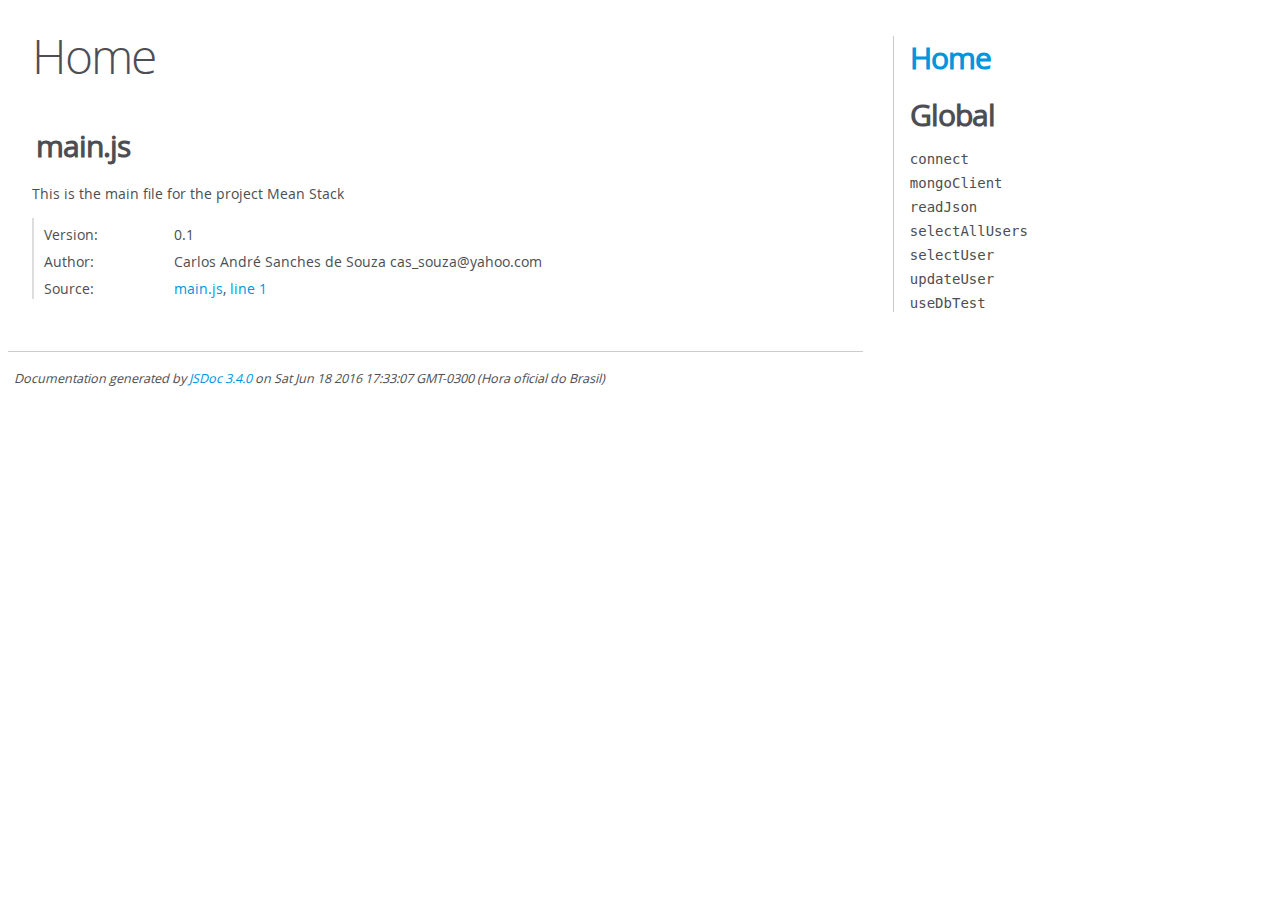
<file: out/index.html>
<!DOCTYPE html>
<html lang="en">
<head>
    <meta charset="utf-8">
    <title>JSDoc: Home</title>

    <script src="scripts/prettify/prettify.js"> </script>
    <script src="scripts/prettify/lang-css.js"> </script>
    <!--[if lt IE 9]>
      <script src="//html5shiv.googlecode.com/svn/trunk/html5.js"></script>
    <![endif]-->
    <link type="text/css" rel="stylesheet" href="styles/prettify-tomorrow.css">
    <link type="text/css" rel="stylesheet" href="styles/jsdoc-default.css">
</head>

<body>

<div id="main">

    <h1 class="page-title">Home</h1>

    



    


    <h3> </h3>










    












<section>

<header>
    
        <h2>main.js</h2>
        
    
</header>

<article>
    <div class="container-overview">
    
        
            <div class="description">This is the main file for the project Mean Stack</div>
        

        


<dl class="details">

    
    <dt class="tag-version">Version:</dt>
    <dd class="tag-version"><ul class="dummy"><li>0.1</li></ul></dd>
    

    

    

    

    

    

    

    

    
    <dt class="tag-author">Author:</dt>
    <dd class="tag-author">
        <ul>
            <li>Carlos André Sanches de Souza cas_souza@yahoo.com</li>
        </ul>
    </dd>
    

    

    

    

    
    <dt class="tag-source">Source:</dt>
    <dd class="tag-source"><ul class="dummy"><li>
        <a href="main.js.html">main.js</a>, <a href="main.js.html#line1">line 1</a>
    </li></ul></dd>
    

    

    

    
</dl>


        
    
    </div>

    

    

    

     

    

    

    

    

    
</article>

</section>




</div>

<nav>
    <h2><a href="index.html">Home</a></h2><h3>Global</h3><ul><li><a href="global.html#connect">connect</a></li><li><a href="global.html#mongoClient">mongoClient</a></li><li><a href="global.html#readJson">readJson</a></li><li><a href="global.html#selectAllUsers">selectAllUsers</a></li><li><a href="global.html#selectUser">selectUser</a></li><li><a href="global.html#updateUser">updateUser</a></li><li><a href="global.html#useDbTest">useDbTest</a></li></ul>
</nav>

<br class="clear">

<footer>
    Documentation generated by <a href="https://github.com/jsdoc3/jsdoc">JSDoc 3.4.0</a> on Sat Jun 18 2016 17:33:07 GMT-0300 (Hora oficial do Brasil)
</footer>

<script> prettyPrint(); </script>
<script src="scripts/linenumber.js"> </script>
</body>
</html>
</file>
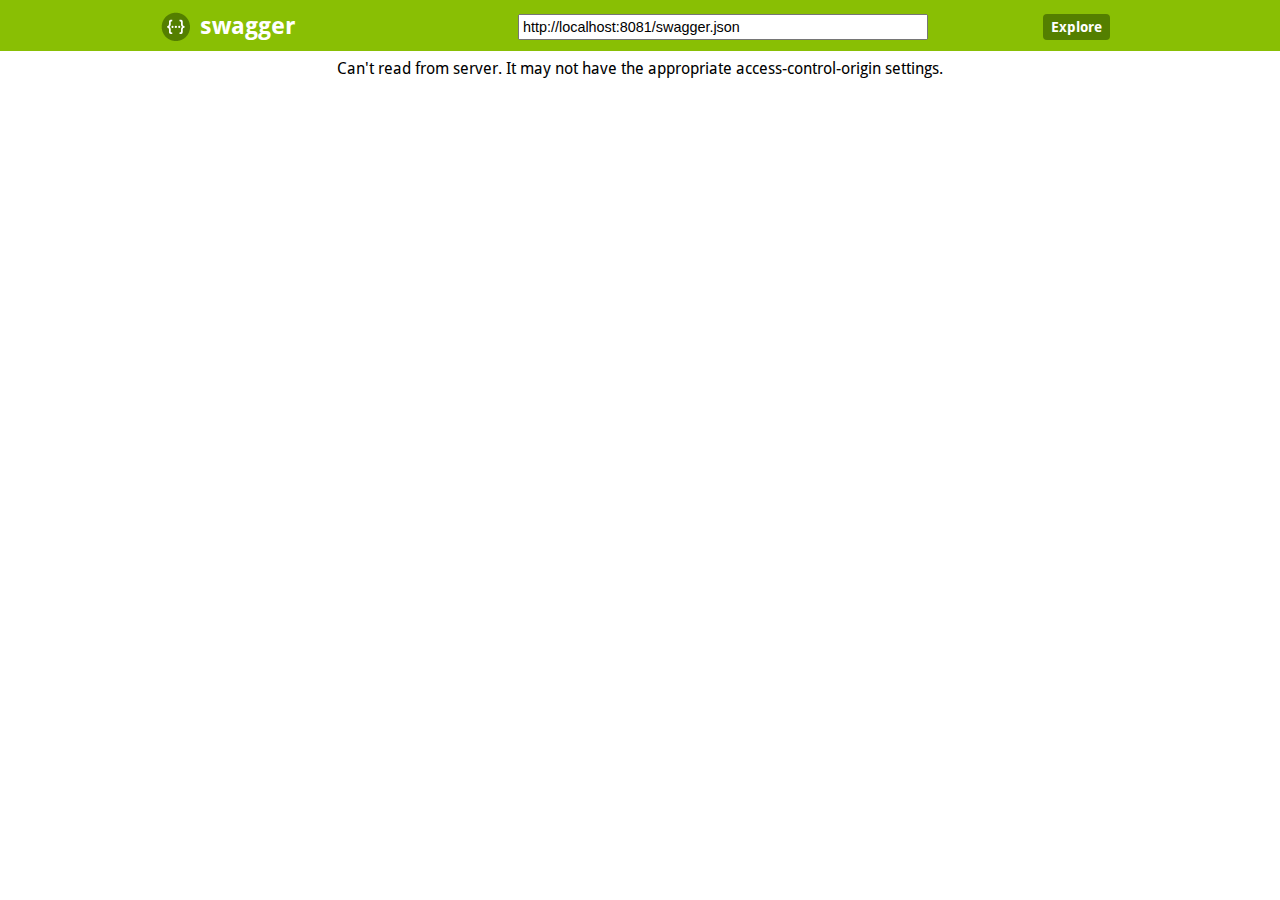
<file: public/api-docs/index.html>
<!DOCTYPE html>
<html>
<head>
  <meta charset="UTF-8">
  <title>Swagger UI</title>
  <link rel="icon" type="image/png" href="images/favicon-32x32.png" sizes="32x32" />
  <link rel="icon" type="image/png" href="images/favicon-16x16.png" sizes="16x16" />
  <link href='css/typography.css' media='screen' rel='stylesheet' type='text/css'/>
  <link href='css/reset.css' media='screen' rel='stylesheet' type='text/css'/>
  <link href='css/screen.css' media='screen' rel='stylesheet' type='text/css'/>
  <link href='css/reset.css' media='print' rel='stylesheet' type='text/css'/>
  <link href='css/print.css' media='print' rel='stylesheet' type='text/css'/>

  <script src='lib/object-assign-pollyfill.js' type='text/javascript'></script>
  <script src='lib/jquery-1.8.0.min.js' type='text/javascript'></script>
  <script src='lib/jquery.slideto.min.js' type='text/javascript'></script>
  <script src='lib/jquery.wiggle.min.js' type='text/javascript'></script>
  <script src='lib/jquery.ba-bbq.min.js' type='text/javascript'></script>
  <script src='lib/handlebars-2.0.0.js' type='text/javascript'></script>
  <script src='lib/js-yaml.min.js' type='text/javascript'></script>
  <script src='lib/lodash.min.js' type='text/javascript'></script>
  <script src='lib/backbone-min.js' type='text/javascript'></script>
  <script src='swagger-ui.js' type='text/javascript'></script>
  <script src='lib/highlight.9.1.0.pack.js' type='text/javascript'></script>
  <script src='lib/highlight.9.1.0.pack_extended.js' type='text/javascript'></script>
  <script src='lib/jsoneditor.min.js' type='text/javascript'></script>
  <script src='lib/marked.js' type='text/javascript'></script>
  <script src='lib/swagger-oauth.js' type='text/javascript'></script>

  <!-- Some basic translations -->
  <!-- <script src='lang/translator.js' type='text/javascript'></script> -->
  <!-- <script src='lang/ru.js' type='text/javascript'></script> -->
  <!-- <script src='lang/en.js' type='text/javascript'></script> -->

  <script type="text/javascript">
    $(function () {
      var url = window.location.search.match(/url=([^&]+)/);
      if (url && url.length > 1) {
        url = decodeURIComponent(url[1]);
      } else {
        url = "http://localhost:8081/swagger.json";
      }

      hljs.configure({
        highlightSizeThreshold: 5000
      });

      // Pre load translate...
      if(window.SwaggerTranslator) {
        window.SwaggerTranslator.translate();
      }
      window.swaggerUi = new SwaggerUi({
        url: url,
        dom_id: "swagger-ui-container",
        supportedSubmitMethods: ['get', 'post', 'put', 'delete', 'patch'],
        onComplete: function(swaggerApi, swaggerUi){
          if(typeof initOAuth == "function") {
            initOAuth({
              clientId: "your-client-id",
              clientSecret: "your-client-secret-if-required",
              realm: "your-realms",
              appName: "your-app-name",
              scopeSeparator: ",",
              additionalQueryStringParams: {}
            });
          }

          if(window.SwaggerTranslator) {
            window.SwaggerTranslator.translate();
          }
        },
        onFailure: function(data) {
          log("Unable to Load SwaggerUI");
        },
        docExpansion: "none",
        jsonEditor: false,
        defaultModelRendering: 'schema',
        showRequestHeaders: false
      });

      window.swaggerUi.load();

      function log() {
        if ('console' in window) {
          console.log.apply(console, arguments);
        }
      }
  });
  </script>
</head>

<body class="swagger-section">
<div id='header'>
  <div class="swagger-ui-wrap">
    <a id="logo" href="http://swagger.io"><img class="logo__img" alt="swagger" height="30" width="30" src="images/logo_small.png" /><span class="logo__title">swagger</span></a>
    <form id='api_selector'>
      <div class='input'><input placeholder="http://example.com/api" id="input_baseUrl" name="baseUrl" type="text"/></div>
      <div id='auth_container'></div>
      <div class='input'><a id="explore" class="header__btn" href="#" data-sw-translate>Explore</a></div>
    </form>
  </div>
</div>

<div id="message-bar" class="swagger-ui-wrap" data-sw-translate>&nbsp;</div>
<div id="swagger-ui-container" class="swagger-ui-wrap"></div>
</body>
</html>
</file>
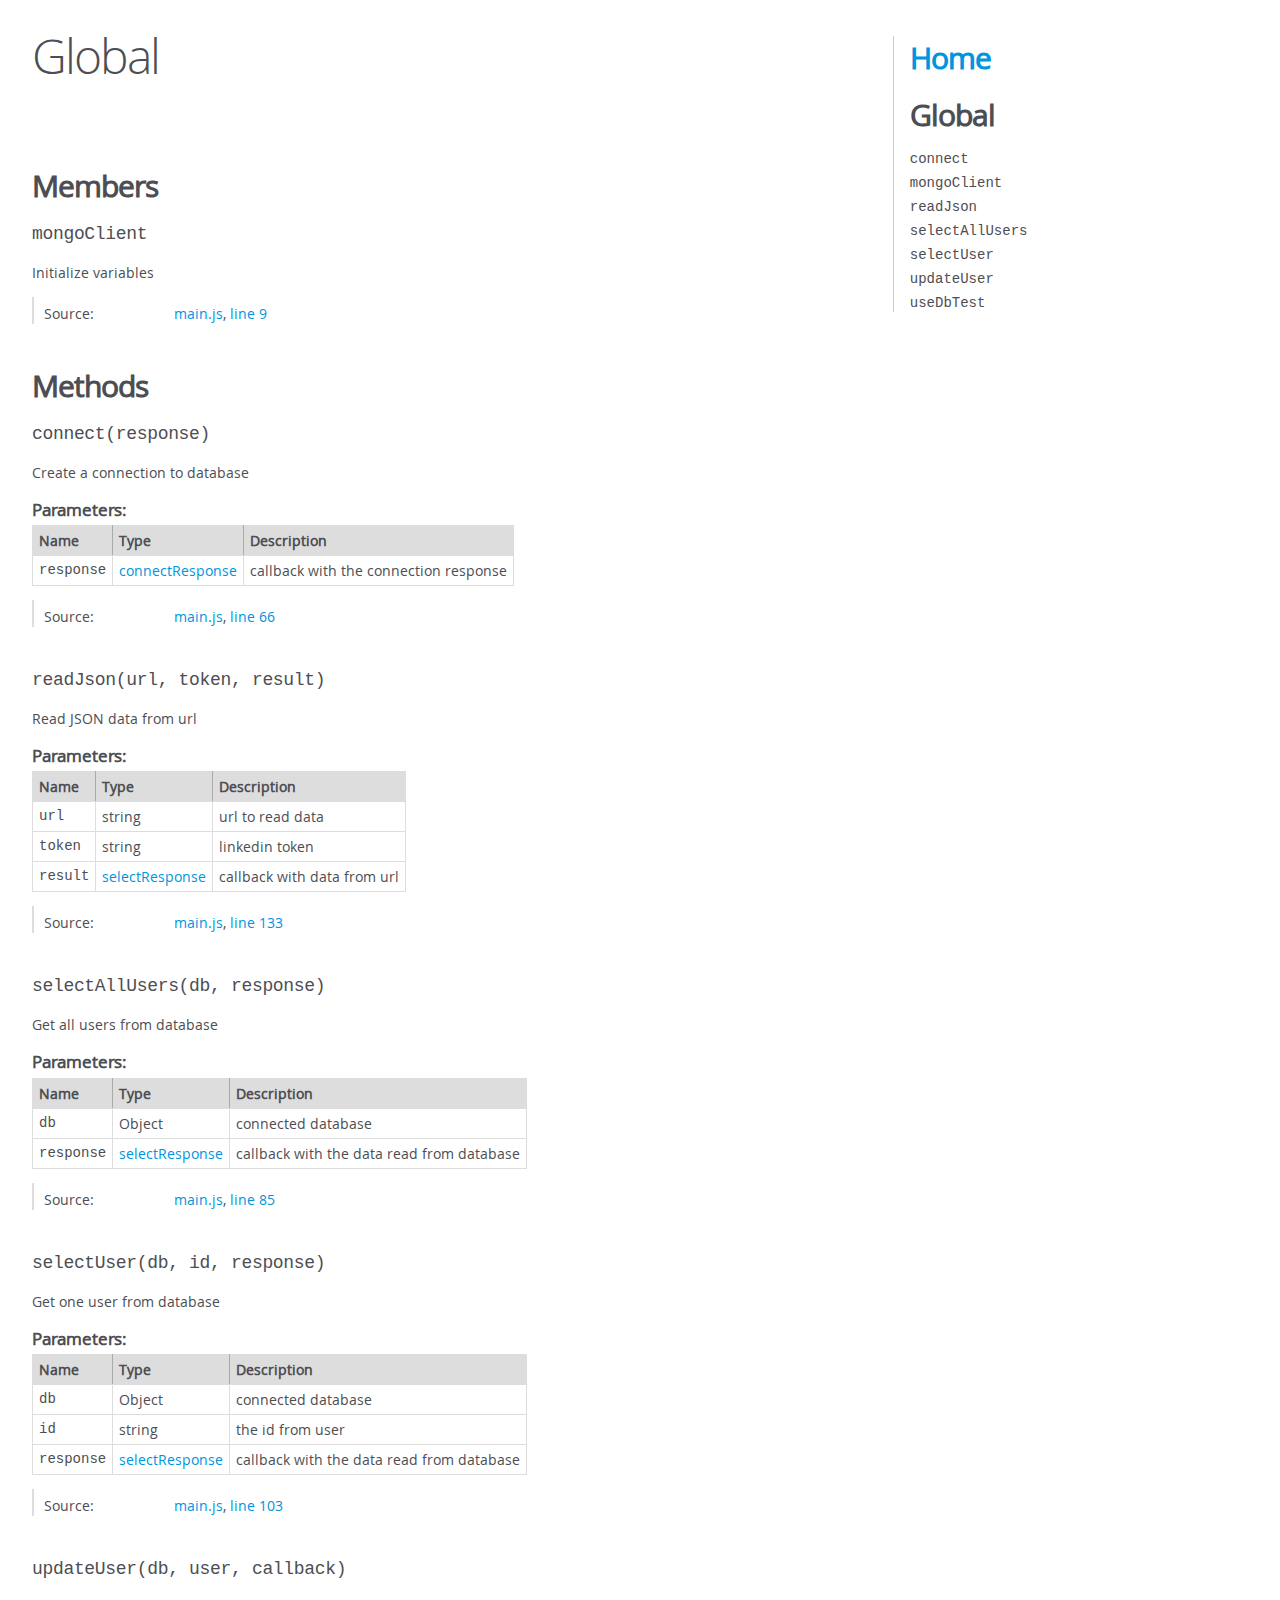
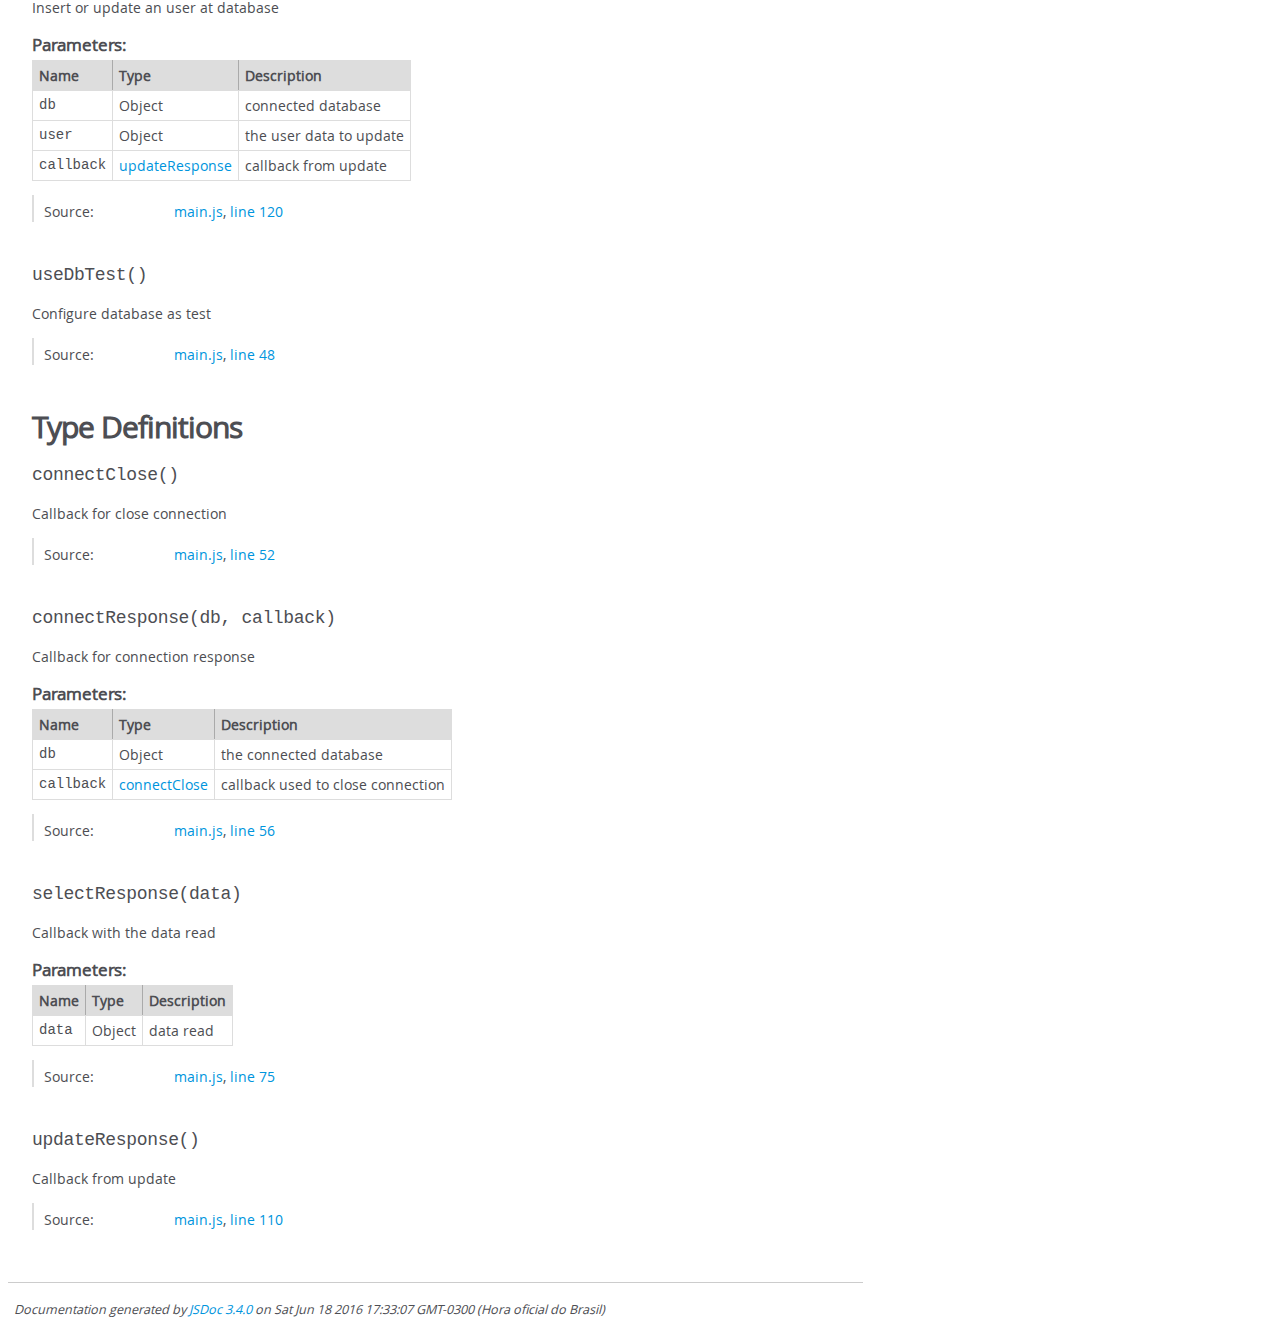
<file: out/global.html>
<!DOCTYPE html>
<html lang="en">
<head>
    <meta charset="utf-8">
    <title>JSDoc: Global</title>

    <script src="scripts/prettify/prettify.js"> </script>
    <script src="scripts/prettify/lang-css.js"> </script>
    <!--[if lt IE 9]>
      <script src="//html5shiv.googlecode.com/svn/trunk/html5.js"></script>
    <![endif]-->
    <link type="text/css" rel="stylesheet" href="styles/prettify-tomorrow.css">
    <link type="text/css" rel="stylesheet" href="styles/jsdoc-default.css">
</head>

<body>

<div id="main">

    <h1 class="page-title">Global</h1>

    




<section>

<header>
    
        <h2></h2>
        
    
</header>

<article>
    <div class="container-overview">
    
        

        


<dl class="details">

    

    

    

    

    

    

    

    

    

    

    

    

    

    

    

    
</dl>


        
    
    </div>

    

    

    

     

    

    
        <h3 class="subsection-title">Members</h3>

        
            
<h4 class="name" id="mongoClient"><span class="type-signature"></span>mongoClient<span class="type-signature"></span></h4>




<div class="description">
    Initialize variables
</div>







<dl class="details">

    

    

    

    

    

    

    

    

    

    

    

    

    
    <dt class="tag-source">Source:</dt>
    <dd class="tag-source"><ul class="dummy"><li>
        <a href="main.js.html">main.js</a>, <a href="main.js.html#line9">line 9</a>
    </li></ul></dd>
    

    

    

    
</dl>






        
    

    
        <h3 class="subsection-title">Methods</h3>

        
            

    

    <h4 class="name" id="connect"><span class="type-signature"></span>connect<span class="signature">(response)</span><span class="type-signature"></span></h4>

    



<div class="description">
    Create a connection to database
</div>









    <h5>Parameters:</h5>
    

<table class="params">
    <thead>
    <tr>
        
        <th>Name</th>
        

        <th>Type</th>

        

        

        <th class="last">Description</th>
    </tr>
    </thead>

    <tbody>
    

        <tr>
            
                <td class="name"><code>response</code></td>
            

            <td class="type">
            
                
<span class="param-type"><a href="global.html#connectResponse">connectResponse</a></span>


            
            </td>

            

            

            <td class="description last">callback with the connection response</td>
        </tr>

    
    </tbody>
</table>






<dl class="details">

    

    

    

    

    

    

    

    

    

    

    

    

    
    <dt class="tag-source">Source:</dt>
    <dd class="tag-source"><ul class="dummy"><li>
        <a href="main.js.html">main.js</a>, <a href="main.js.html#line66">line 66</a>
    </li></ul></dd>
    

    

    

    
</dl>
















        
            

    

    <h4 class="name" id="readJson"><span class="type-signature"></span>readJson<span class="signature">(url, token, result)</span><span class="type-signature"></span></h4>

    



<div class="description">
    Read JSON data from url
</div>









    <h5>Parameters:</h5>
    

<table class="params">
    <thead>
    <tr>
        
        <th>Name</th>
        

        <th>Type</th>

        

        

        <th class="last">Description</th>
    </tr>
    </thead>

    <tbody>
    

        <tr>
            
                <td class="name"><code>url</code></td>
            

            <td class="type">
            
                
<span class="param-type">string</span>


            
            </td>

            

            

            <td class="description last">url to read data</td>
        </tr>

    

        <tr>
            
                <td class="name"><code>token</code></td>
            

            <td class="type">
            
                
<span class="param-type">string</span>


            
            </td>

            

            

            <td class="description last">linkedin token</td>
        </tr>

    

        <tr>
            
                <td class="name"><code>result</code></td>
            

            <td class="type">
            
                
<span class="param-type"><a href="global.html#selectResponse">selectResponse</a></span>


            
            </td>

            

            

            <td class="description last">callback with data from url</td>
        </tr>

    
    </tbody>
</table>






<dl class="details">

    

    

    

    

    

    

    

    

    

    

    

    

    
    <dt class="tag-source">Source:</dt>
    <dd class="tag-source"><ul class="dummy"><li>
        <a href="main.js.html">main.js</a>, <a href="main.js.html#line133">line 133</a>
    </li></ul></dd>
    

    

    

    
</dl>
















        
            

    

    <h4 class="name" id="selectAllUsers"><span class="type-signature"></span>selectAllUsers<span class="signature">(db, response)</span><span class="type-signature"></span></h4>

    



<div class="description">
    Get all users from database
</div>









    <h5>Parameters:</h5>
    

<table class="params">
    <thead>
    <tr>
        
        <th>Name</th>
        

        <th>Type</th>

        

        

        <th class="last">Description</th>
    </tr>
    </thead>

    <tbody>
    

        <tr>
            
                <td class="name"><code>db</code></td>
            

            <td class="type">
            
                
<span class="param-type">Object</span>


            
            </td>

            

            

            <td class="description last">connected database</td>
        </tr>

    

        <tr>
            
                <td class="name"><code>response</code></td>
            

            <td class="type">
            
                
<span class="param-type"><a href="global.html#selectResponse">selectResponse</a></span>


            
            </td>

            

            

            <td class="description last">callback with the data read from database</td>
        </tr>

    
    </tbody>
</table>






<dl class="details">

    

    

    

    

    

    

    

    

    

    

    

    

    
    <dt class="tag-source">Source:</dt>
    <dd class="tag-source"><ul class="dummy"><li>
        <a href="main.js.html">main.js</a>, <a href="main.js.html#line85">line 85</a>
    </li></ul></dd>
    

    

    

    
</dl>
















        
            

    

    <h4 class="name" id="selectUser"><span class="type-signature"></span>selectUser<span class="signature">(db, id, response)</span><span class="type-signature"></span></h4>

    



<div class="description">
    Get one user from database
</div>









    <h5>Parameters:</h5>
    

<table class="params">
    <thead>
    <tr>
        
        <th>Name</th>
        

        <th>Type</th>

        

        

        <th class="last">Description</th>
    </tr>
    </thead>

    <tbody>
    

        <tr>
            
                <td class="name"><code>db</code></td>
            

            <td class="type">
            
                
<span class="param-type">Object</span>


            
            </td>

            

            

            <td class="description last">connected database</td>
        </tr>

    

        <tr>
            
                <td class="name"><code>id</code></td>
            

            <td class="type">
            
                
<span class="param-type">string</span>


            
            </td>

            

            

            <td class="description last">the id from user</td>
        </tr>

    

        <tr>
            
                <td class="name"><code>response</code></td>
            

            <td class="type">
            
                
<span class="param-type"><a href="global.html#selectResponse">selectResponse</a></span>


            
            </td>

            

            

            <td class="description last">callback with the data read from database</td>
        </tr>

    
    </tbody>
</table>






<dl class="details">

    

    

    

    

    

    

    

    

    

    

    

    

    
    <dt class="tag-source">Source:</dt>
    <dd class="tag-source"><ul class="dummy"><li>
        <a href="main.js.html">main.js</a>, <a href="main.js.html#line103">line 103</a>
    </li></ul></dd>
    

    

    

    
</dl>
















        
            

    

    <h4 class="name" id="updateUser"><span class="type-signature"></span>updateUser<span class="signature">(db, user, callback)</span><span class="type-signature"></span></h4>

    



<div class="description">
    Insert or update an user at database
</div>









    <h5>Parameters:</h5>
    

<table class="params">
    <thead>
    <tr>
        
        <th>Name</th>
        

        <th>Type</th>

        

        

        <th class="last">Description</th>
    </tr>
    </thead>

    <tbody>
    

        <tr>
            
                <td class="name"><code>db</code></td>
            

            <td class="type">
            
                
<span class="param-type">Object</span>


            
            </td>

            

            

            <td class="description last">connected database</td>
        </tr>

    

        <tr>
            
                <td class="name"><code>user</code></td>
            

            <td class="type">
            
                
<span class="param-type">Object</span>


            
            </td>

            

            

            <td class="description last">the user data to update</td>
        </tr>

    

        <tr>
            
                <td class="name"><code>callback</code></td>
            

            <td class="type">
            
                
<span class="param-type"><a href="global.html#updateResponse">updateResponse</a></span>


            
            </td>

            

            

            <td class="description last">callback from update</td>
        </tr>

    
    </tbody>
</table>






<dl class="details">

    

    

    

    

    

    

    

    

    

    

    

    

    
    <dt class="tag-source">Source:</dt>
    <dd class="tag-source"><ul class="dummy"><li>
        <a href="main.js.html">main.js</a>, <a href="main.js.html#line120">line 120</a>
    </li></ul></dd>
    

    

    

    
</dl>
















        
            

    

    <h4 class="name" id="useDbTest"><span class="type-signature"></span>useDbTest<span class="signature">()</span><span class="type-signature"></span></h4>

    



<div class="description">
    Configure database as test
</div>













<dl class="details">

    

    

    

    

    

    

    

    

    

    

    

    

    
    <dt class="tag-source">Source:</dt>
    <dd class="tag-source"><ul class="dummy"><li>
        <a href="main.js.html">main.js</a>, <a href="main.js.html#line48">line 48</a>
    </li></ul></dd>
    

    

    

    
</dl>
















        
    

    
        <h3 class="subsection-title">Type Definitions</h3>

        
                

    

    <h4 class="name" id="connectClose"><span class="type-signature"></span>connectClose<span class="signature">()</span><span class="type-signature"></span></h4>

    



<div class="description">
    Callback for close connection
</div>













<dl class="details">

    

    

    

    

    

    

    

    

    

    

    

    

    
    <dt class="tag-source">Source:</dt>
    <dd class="tag-source"><ul class="dummy"><li>
        <a href="main.js.html">main.js</a>, <a href="main.js.html#line52">line 52</a>
    </li></ul></dd>
    

    

    

    
</dl>
















            
                

    

    <h4 class="name" id="connectResponse"><span class="type-signature"></span>connectResponse<span class="signature">(db, callback)</span><span class="type-signature"></span></h4>

    



<div class="description">
    Callback for connection response
</div>









    <h5>Parameters:</h5>
    

<table class="params">
    <thead>
    <tr>
        
        <th>Name</th>
        

        <th>Type</th>

        

        

        <th class="last">Description</th>
    </tr>
    </thead>

    <tbody>
    

        <tr>
            
                <td class="name"><code>db</code></td>
            

            <td class="type">
            
                
<span class="param-type">Object</span>


            
            </td>

            

            

            <td class="description last">the connected database</td>
        </tr>

    

        <tr>
            
                <td class="name"><code>callback</code></td>
            

            <td class="type">
            
                
<span class="param-type"><a href="global.html#connectClose">connectClose</a></span>


            
            </td>

            

            

            <td class="description last">callback used to close connection</td>
        </tr>

    
    </tbody>
</table>






<dl class="details">

    

    

    

    

    

    

    

    

    

    

    

    

    
    <dt class="tag-source">Source:</dt>
    <dd class="tag-source"><ul class="dummy"><li>
        <a href="main.js.html">main.js</a>, <a href="main.js.html#line56">line 56</a>
    </li></ul></dd>
    

    

    

    
</dl>
















            
                

    

    <h4 class="name" id="selectResponse"><span class="type-signature"></span>selectResponse<span class="signature">(data)</span><span class="type-signature"></span></h4>

    



<div class="description">
    Callback with the data read
</div>









    <h5>Parameters:</h5>
    

<table class="params">
    <thead>
    <tr>
        
        <th>Name</th>
        

        <th>Type</th>

        

        

        <th class="last">Description</th>
    </tr>
    </thead>

    <tbody>
    

        <tr>
            
                <td class="name"><code>data</code></td>
            

            <td class="type">
            
                
<span class="param-type">Object</span>


            
            </td>

            

            

            <td class="description last">data read</td>
        </tr>

    
    </tbody>
</table>






<dl class="details">

    

    

    

    

    

    

    

    

    

    

    

    

    
    <dt class="tag-source">Source:</dt>
    <dd class="tag-source"><ul class="dummy"><li>
        <a href="main.js.html">main.js</a>, <a href="main.js.html#line75">line 75</a>
    </li></ul></dd>
    

    

    

    
</dl>
















            
                

    

    <h4 class="name" id="updateResponse"><span class="type-signature"></span>updateResponse<span class="signature">()</span><span class="type-signature"></span></h4>

    



<div class="description">
    Callback from update
</div>













<dl class="details">

    

    

    

    

    

    

    

    

    

    

    

    

    
    <dt class="tag-source">Source:</dt>
    <dd class="tag-source"><ul class="dummy"><li>
        <a href="main.js.html">main.js</a>, <a href="main.js.html#line110">line 110</a>
    </li></ul></dd>
    

    

    

    
</dl>
















            
    

    
</article>

</section>




</div>

<nav>
    <h2><a href="index.html">Home</a></h2><h3>Global</h3><ul><li><a href="global.html#connect">connect</a></li><li><a href="global.html#mongoClient">mongoClient</a></li><li><a href="global.html#readJson">readJson</a></li><li><a href="global.html#selectAllUsers">selectAllUsers</a></li><li><a href="global.html#selectUser">selectUser</a></li><li><a href="global.html#updateUser">updateUser</a></li><li><a href="global.html#useDbTest">useDbTest</a></li></ul>
</nav>

<br class="clear">

<footer>
    Documentation generated by <a href="https://github.com/jsdoc3/jsdoc">JSDoc 3.4.0</a> on Sat Jun 18 2016 17:33:07 GMT-0300 (Hora oficial do Brasil)
</footer>

<script> prettyPrint(); </script>
<script src="scripts/linenumber.js"> </script>
</body>
</html>
</file>
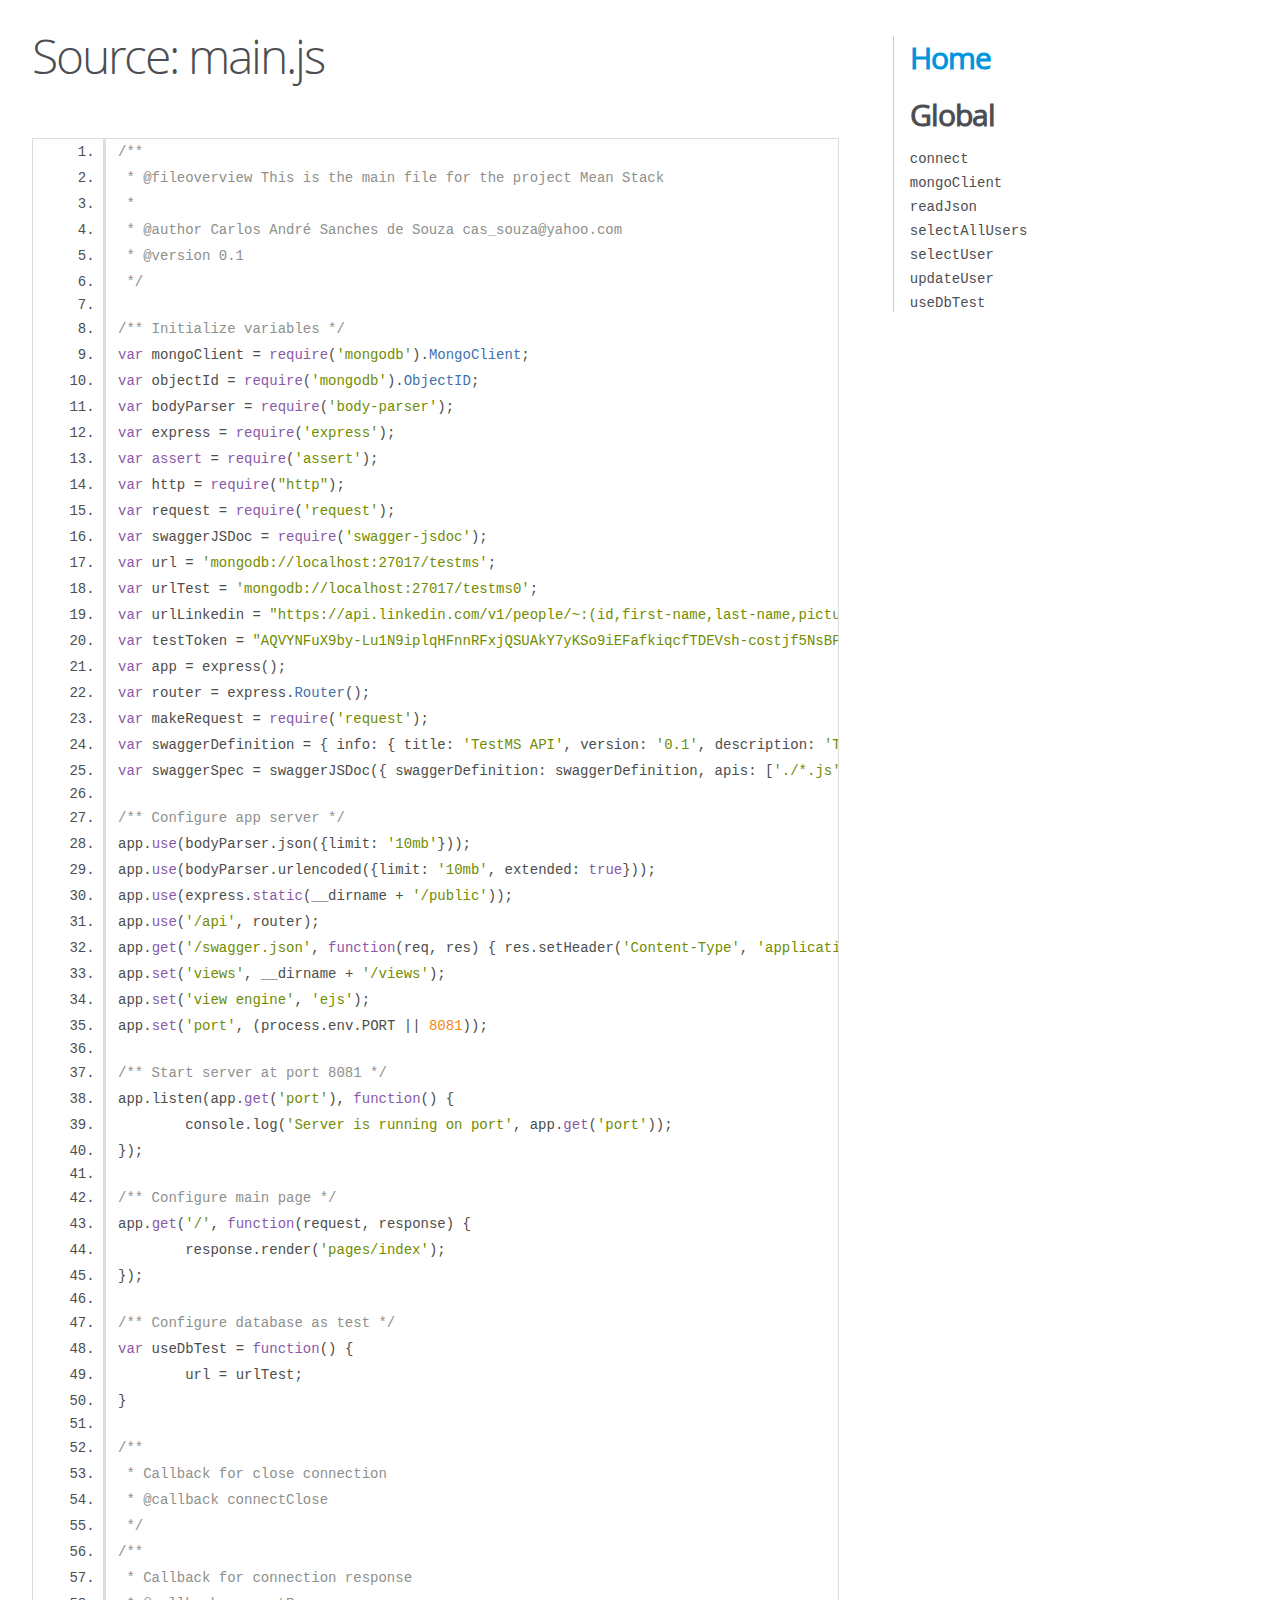
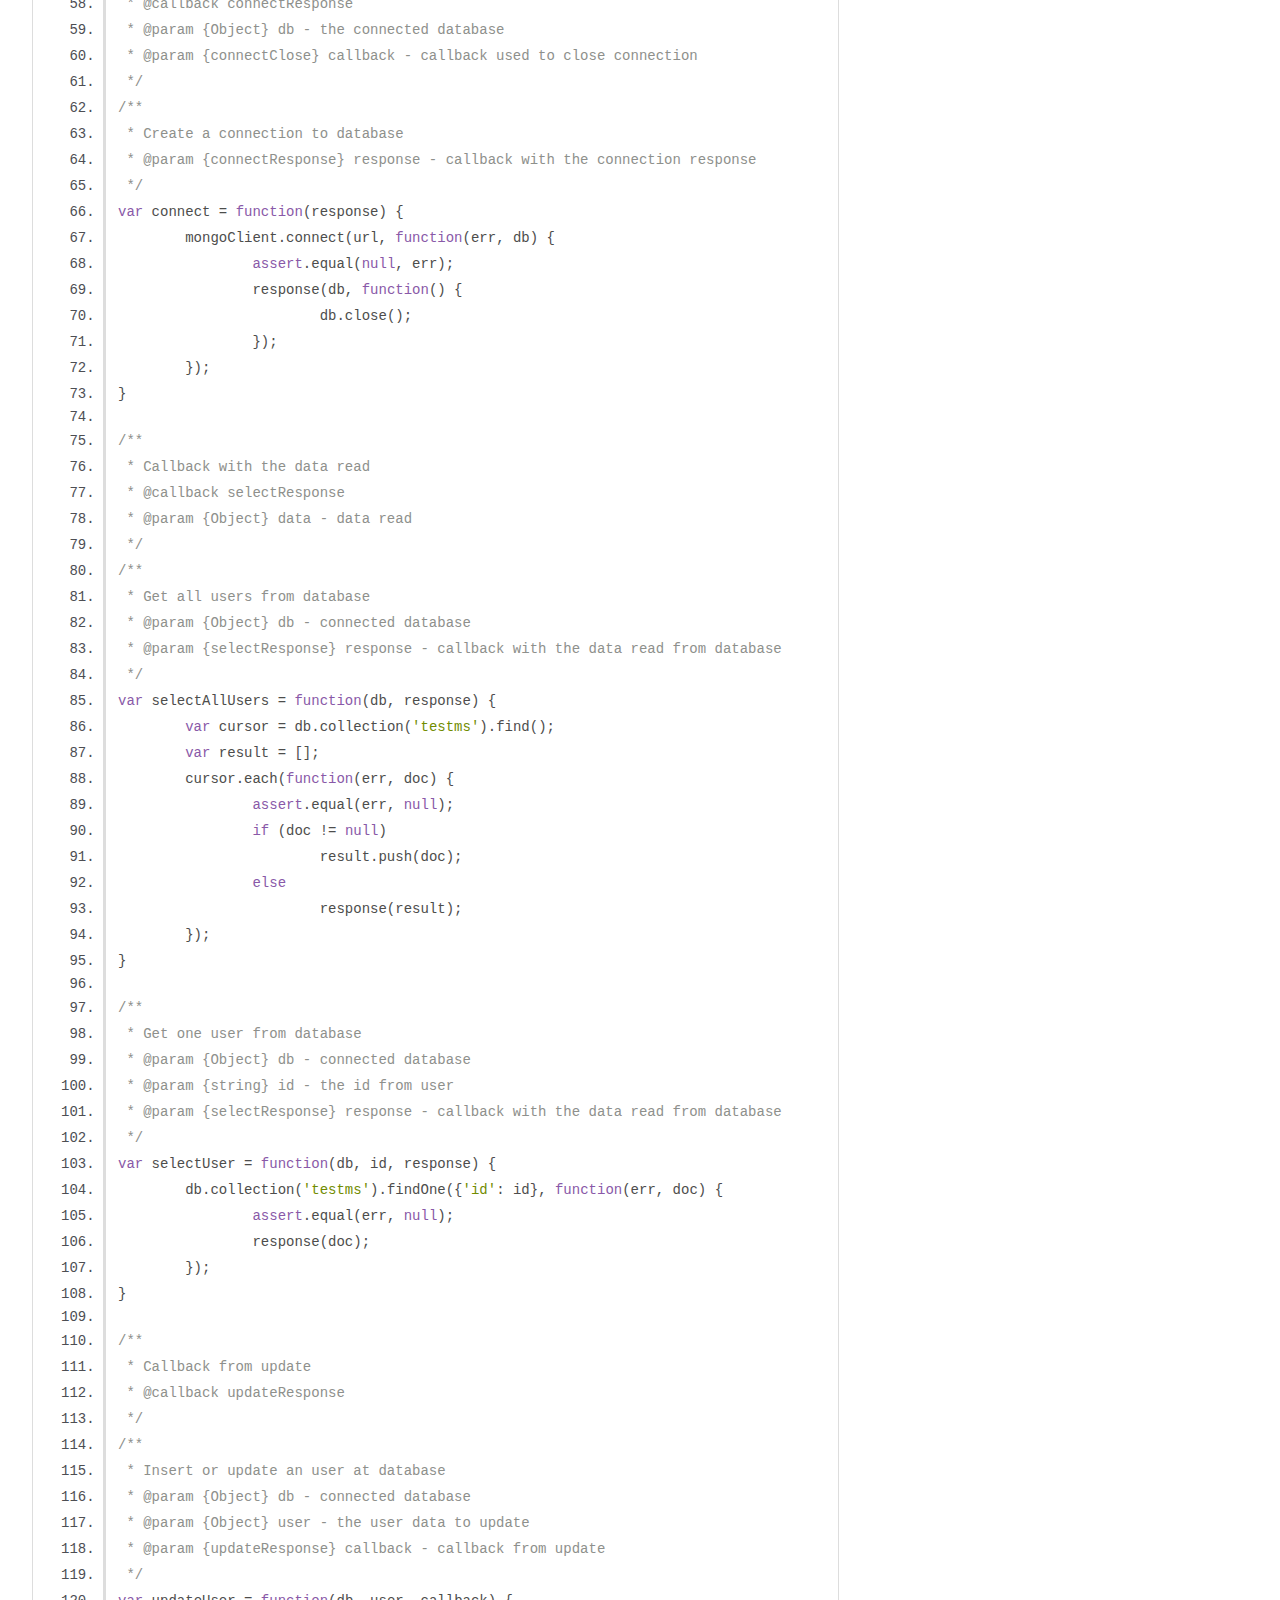
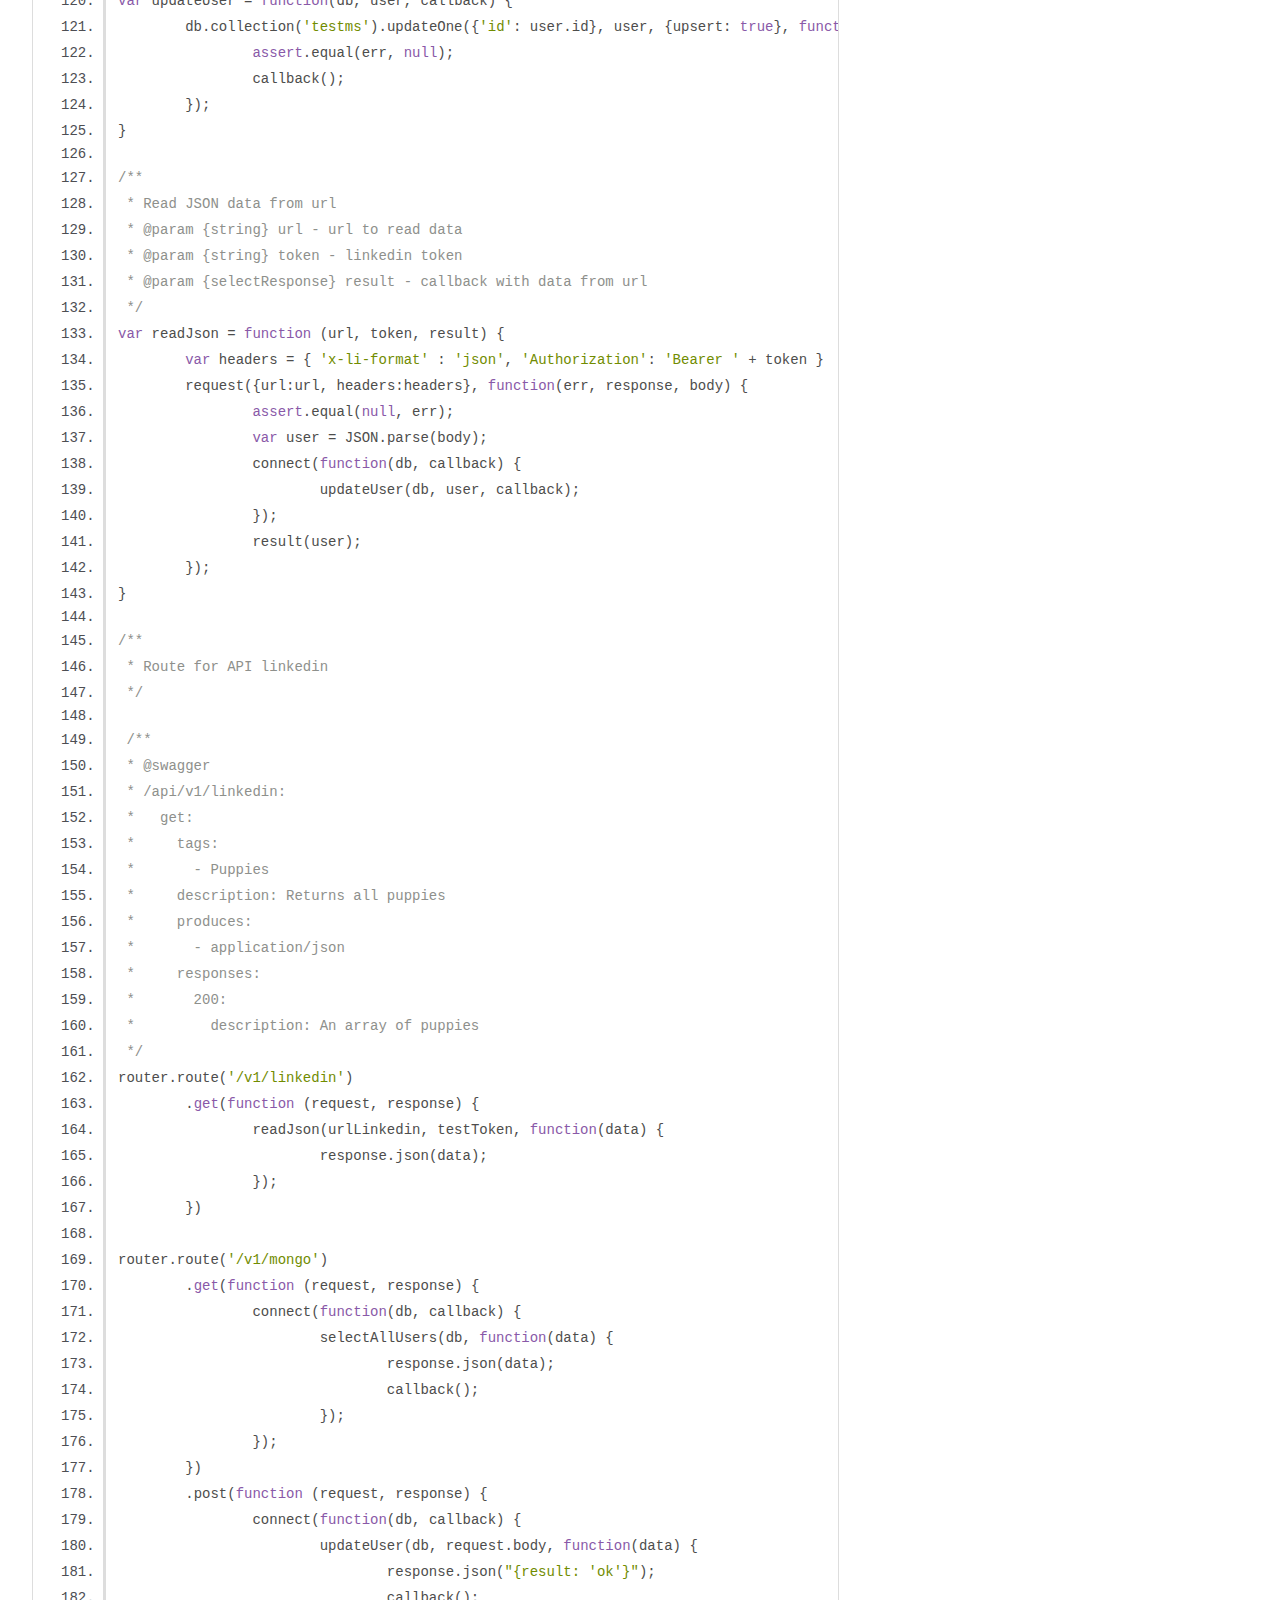
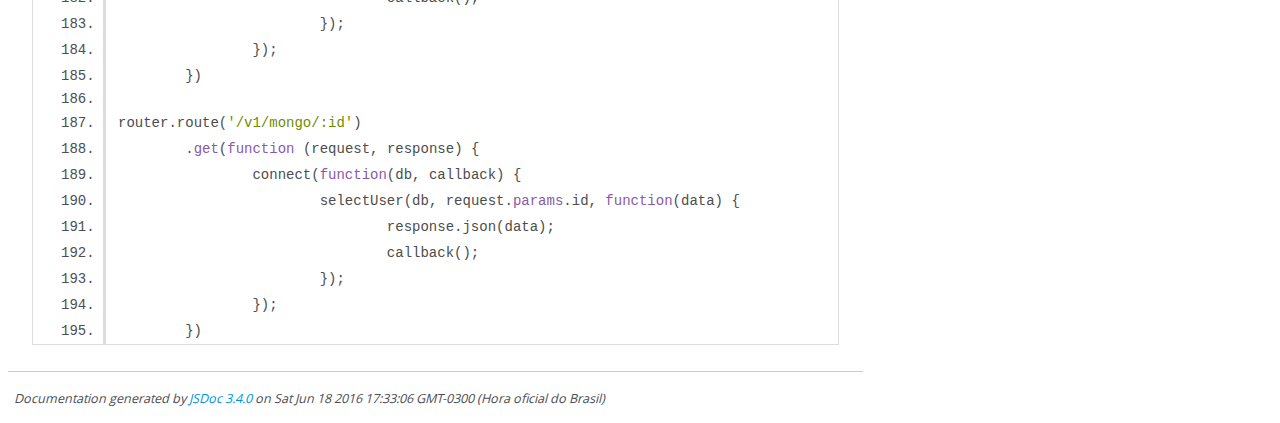
<file: out/main.js.html>
<!DOCTYPE html>
<html lang="en">
<head>
    <meta charset="utf-8">
    <title>JSDoc: Source: main.js</title>

    <script src="scripts/prettify/prettify.js"> </script>
    <script src="scripts/prettify/lang-css.js"> </script>
    <!--[if lt IE 9]>
      <script src="//html5shiv.googlecode.com/svn/trunk/html5.js"></script>
    <![endif]-->
    <link type="text/css" rel="stylesheet" href="styles/prettify-tomorrow.css">
    <link type="text/css" rel="stylesheet" href="styles/jsdoc-default.css">
</head>

<body>

<div id="main">

    <h1 class="page-title">Source: main.js</h1>

    



    
    <section>
        <article>
            <pre class="prettyprint source linenums"><code>/** 
 * @fileoverview This is the main file for the project Mean Stack
 *
 * @author Carlos André Sanches de Souza cas_souza@yahoo.com
 * @version 0.1
 */

/** Initialize variables */
var mongoClient = require('mongodb').MongoClient;
var objectId = require('mongodb').ObjectID;
var bodyParser = require('body-parser');
var express = require('express');
var assert = require('assert');
var http = require("http");
var request = require('request');
var swaggerJSDoc = require('swagger-jsdoc');
var url = 'mongodb://localhost:27017/testms';
var urlTest = 'mongodb://localhost:27017/testms0';
var urlLinkedin = "https://api.linkedin.com/v1/people/~:(id,first-name,last-name,picture-url,public-profile-url)";
var testToken = "AQVYNFuX9by-Lu1N9iplqHFnnRFxjQSUAkY7yKSo9iEFafkiqcfTDEVsh-costjf5NsBPxsHnigtok-acDNuzu70-Q7beX9nqUcEnOtHR9qtX-gv_OpLvrkbk2qO0noHa_L1gA1NBYfpFFxwR5RusnwxyLxiTopFVrvmsKSyTPYnqT4RkxA"
var app = express();
var router = express.Router();
var makeRequest = require('request');
var swaggerDefinition = { info: { title: 'TestMS API', version: '0.1', description: 'Test Mean Stack API' }, host: 'localhost:8081', basePath: '/' };
var swaggerSpec = swaggerJSDoc({ swaggerDefinition: swaggerDefinition, apis: ['./*.js'] });

/** Configure app server */
app.use(bodyParser.json({limit: '10mb'}));
app.use(bodyParser.urlencoded({limit: '10mb', extended: true}));
app.use(express.static(__dirname + '/public'));
app.use('/api', router);
app.get('/swagger.json', function(req, res) { res.setHeader('Content-Type', 'application/json'); res.send(swaggerSpec); });
app.set('views', __dirname + '/views');
app.set('view engine', 'ejs');
app.set('port', (process.env.PORT || 8081));

/** Start server at port 8081 */
app.listen(app.get('port'), function() {
	console.log('Server is running on port', app.get('port'));
});

/** Configure main page */
app.get('/', function(request, response) {
	response.render('pages/index');
});

/** Configure database as test */
var useDbTest = function() {
	url = urlTest;
}

/**
 * Callback for close connection
 * @callback connectClose
 */
/**
 * Callback for connection response
 * @callback connectResponse
 * @param {Object} db - the connected database
 * @param {connectClose} callback - callback used to close connection
 */
/**
 * Create a connection to database
 * @param {connectResponse} response - callback with the connection response
 */
var connect = function(response) {
	mongoClient.connect(url, function(err, db) {
		assert.equal(null, err);
		response(db, function() {
			db.close();
		});
	});
}

/**
 * Callback with the data read
 * @callback selectResponse
 * @param {Object} data - data read
 */
/**
 * Get all users from database
 * @param {Object} db - connected database
 * @param {selectResponse} response - callback with the data read from database
 */
var selectAllUsers = function(db, response) {
	var cursor = db.collection('testms').find();
	var result = [];
	cursor.each(function(err, doc) {
		assert.equal(err, null);
		if (doc != null)
			result.push(doc);
		else
			response(result);
	});
}

/**
 * Get one user from database
 * @param {Object} db - connected database
 * @param {string} id - the id from user
 * @param {selectResponse} response - callback with the data read from database
 */
var selectUser = function(db, id, response) {
	db.collection('testms').findOne({'id': id}, function(err, doc) {
		assert.equal(err, null);
		response(doc);
	});
}

/**
 * Callback from update
 * @callback updateResponse
 */
/**
 * Insert or update an user at database
 * @param {Object} db - connected database
 * @param {Object} user - the user data to update
 * @param {updateResponse} callback - callback from update
 */
var updateUser = function(db, user, callback) {
	db.collection('testms').updateOne({'id': user.id}, user, {upsert: true}, function(err, result) {
		assert.equal(err, null);
		callback();
	});
}

/**
 * Read JSON data from url
 * @param {string} url - url to read data
 * @param {string} token - linkedin token
 * @param {selectResponse} result - callback with data from url
 */
var readJson = function (url, token, result) {
	var headers = { 'x-li-format' : 'json', 'Authorization': 'Bearer ' + token }
	request({url:url, headers:headers}, function(err, response, body) {
		assert.equal(null, err);
		var user = JSON.parse(body);
		connect(function(db, callback) {
			updateUser(db, user, callback);
		});
		result(user);
	});
}

/**
 * Route for API linkedin
 */ 

 /**
 * @swagger
 * /api/v1/linkedin:
 *   get:
 *     tags:
 *       - Puppies
 *     description: Returns all puppies
 *     produces:
 *       - application/json
 *     responses:
 *       200:
 *         description: An array of puppies
 */
router.route('/v1/linkedin')
	.get(function (request, response) {
		readJson(urlLinkedin, testToken, function(data) {
			response.json(data);
		});
	})
	
router.route('/v1/mongo')
	.get(function (request, response) {
		connect(function(db, callback) {
			selectAllUsers(db, function(data) {
				response.json(data);
				callback();
			});
		});
	})
	.post(function (request, response) {
		connect(function(db, callback) {
			updateUser(db, request.body, function(data) {
				response.json("{result: 'ok'}");
				callback();
			});
		});
	})

router.route('/v1/mongo/:id')
	.get(function (request, response) {
		connect(function(db, callback) {
			selectUser(db, request.params.id, function(data) {
				response.json(data);
				callback();
			});
		});
	})
</code></pre>
        </article>
    </section>




</div>

<nav>
    <h2><a href="index.html">Home</a></h2><h3>Global</h3><ul><li><a href="global.html#connect">connect</a></li><li><a href="global.html#mongoClient">mongoClient</a></li><li><a href="global.html#readJson">readJson</a></li><li><a href="global.html#selectAllUsers">selectAllUsers</a></li><li><a href="global.html#selectUser">selectUser</a></li><li><a href="global.html#updateUser">updateUser</a></li><li><a href="global.html#useDbTest">useDbTest</a></li></ul>
</nav>

<br class="clear">

<footer>
    Documentation generated by <a href="https://github.com/jsdoc3/jsdoc">JSDoc 3.4.0</a> on Sat Jun 18 2016 17:33:06 GMT-0300 (Hora oficial do Brasil)
</footer>

<script> prettyPrint(); </script>
<script src="scripts/linenumber.js"> </script>
</body>
</html>
</file>
<file: out/styles/prettify-tomorrow.css>
/* Tomorrow Theme */
/* Original theme - https://github.com/chriskempson/tomorrow-theme */
/* Pretty printing styles. Used with prettify.js. */
/* SPAN elements with the classes below are added by prettyprint. */
/* plain text */
.pln {
  color: #4d4d4c; }

@media screen {
  /* string content */
  .str {
    color: #718c00; }

  /* a keyword */
  .kwd {
    color: #8959a8; }

  /* a comment */
  .com {
    color: #8e908c; }

  /* a type name */
  .typ {
    color: #4271ae; }

  /* a literal value */
  .lit {
    color: #f5871f; }

  /* punctuation */
  .pun {
    color: #4d4d4c; }

  /* lisp open bracket */
  .opn {
    color: #4d4d4c; }

  /* lisp close bracket */
  .clo {
    color: #4d4d4c; }

  /* a markup tag name */
  .tag {
    color: #c82829; }

  /* a markup attribute name */
  .atn {
    color: #f5871f; }

  /* a markup attribute value */
  .atv {
    color: #3e999f; }

  /* a declaration */
  .dec {
    color: #f5871f; }

  /* a variable name */
  .var {
    color: #c82829; }

  /* a function name */
  .fun {
    color: #4271ae; } }
/* Use higher contrast and text-weight for printable form. */
@media print, projection {
  .str {
    color: #060; }

  .kwd {
    color: #006;
    font-weight: bold; }

  .com {
    color: #600;
    font-style: italic; }

  .typ {
    color: #404;
    font-weight: bold; }

  .lit {
    color: #044; }

  .pun, .opn, .clo {
    color: #440; }

  .tag {
    color: #006;
    font-weight: bold; }

  .atn {
    color: #404; }

  .atv {
    color: #060; } }
/* Style */
/*
pre.prettyprint {
  background: white;
  font-family: Consolas, Monaco, 'Andale Mono', monospace;
  font-size: 12px;
  line-height: 1.5;
  border: 1px solid #ccc;
  padding: 10px; }
*/

/* Specify class=linenums on a pre to get line numbering */
ol.linenums {
  margin-top: 0;
  margin-bottom: 0; }

/* IE indents via margin-left */
li.L0,
li.L1,
li.L2,
li.L3,
li.L4,
li.L5,
li.L6,
li.L7,
li.L8,
li.L9 {
  /* */ }

/* Alternate shading for lines */
li.L1,
li.L3,
li.L5,
li.L7,
li.L9 {
  /* */ }
</file>
<file: out/styles/jsdoc-default.css>
@font-face {
    font-family: 'Open Sans';
    font-weight: normal;
    font-style: normal;
    src: url('../fonts/OpenSans-Regular-webfont.eot');
    src:
        local('Open Sans'),
        local('OpenSans'),
        url('../fonts/OpenSans-Regular-webfont.eot?#iefix') format('embedded-opentype'),
        url('../fonts/OpenSans-Regular-webfont.woff') format('woff'),
        url('../fonts/OpenSans-Regular-webfont.svg#open_sansregular') format('svg');
}

@font-face {
    font-family: 'Open Sans Light';
    font-weight: normal;
    font-style: normal;
    src: url('../fonts/OpenSans-Light-webfont.eot');
    src:
        local('Open Sans Light'),
        local('OpenSans Light'),
        url('../fonts/OpenSans-Light-webfont.eot?#iefix') format('embedded-opentype'),
        url('../fonts/OpenSans-Light-webfont.woff') format('woff'),
        url('../fonts/OpenSans-Light-webfont.svg#open_sanslight') format('svg');
}

html
{
    overflow: auto;
    background-color: #fff;
    font-size: 14px;
}

body
{
    font-family: 'Open Sans', sans-serif;
    line-height: 1.5;
    color: #4d4e53;
    background-color: white;
}

a, a:visited, a:active {
    color: #0095dd;
    text-decoration: none;
}

a:hover {
    text-decoration: underline;
}

header
{
    display: block;
    padding: 0px 4px;
}

tt, code, kbd, samp {
    font-family: Consolas, Monaco, 'Andale Mono', monospace;
}

.class-description {
    font-size: 130%;
    line-height: 140%;
    margin-bottom: 1em;
    margin-top: 1em;
}

.class-description:empty {
    margin: 0;
}

#main {
    float: left;
    width: 70%;
}

article dl {
    margin-bottom: 40px;
}

section
{
    display: block;
    background-color: #fff;
    padding: 12px 24px;
    border-bottom: 1px solid #ccc;
    margin-right: 30px;
}

.variation {
    display: none;
}

.signature-attributes {
    font-size: 60%;
    color: #aaa;
    font-style: italic;
    font-weight: lighter;
}

nav
{
    display: block;
    float: right;
    margin-top: 28px;
    width: 30%;
    box-sizing: border-box;
    border-left: 1px solid #ccc;
    padding-left: 16px;
}

nav ul {
    font-family: 'Lucida Grande', 'Lucida Sans Unicode', arial, sans-serif;
    font-size: 100%;
    line-height: 17px;
    padding: 0;
    margin: 0;
    list-style-type: none;
}

nav ul a, nav ul a:visited, nav ul a:active {
    font-family: Consolas, Monaco, 'Andale Mono', monospace;
    line-height: 18px;
    color: #4D4E53;
}

nav h3 {
    margin-top: 12px;
}

nav li {
    margin-top: 6px;
}

footer {
    display: block;
    padding: 6px;
    margin-top: 12px;
    font-style: italic;
    font-size: 90%;
}

h1, h2, h3, h4 {
    font-weight: 200;
    margin: 0;
}

h1
{
    font-family: 'Open Sans Light', sans-serif;
    font-size: 48px;
    letter-spacing: -2px;
    margin: 12px 24px 20px;
}

h2, h3
{
    font-size: 30px;
    font-weight: 700;
    letter-spacing: -1px;
    margin-bottom: 12px;
}

h4
{
    font-size: 18px;
    letter-spacing: -0.33px;
    margin-bottom: 12px;
    color: #4d4e53;
}

h5, .container-overview .subsection-title
{
    font-size: 120%;
    font-weight: bold;
    letter-spacing: -0.01em;
    margin: 8px 0 3px 0;
}

h6
{
    font-size: 100%;
    letter-spacing: -0.01em;
    margin: 6px 0 3px 0;
    font-style: italic;
}

.ancestors { color: #999; }
.ancestors a
{
    color: #999 !important;
    text-decoration: none;
}

.clear
{
    clear: both;
}

.important
{
    font-weight: bold;
    color: #950B02;
}

.yes-def {
    text-indent: -1000px;
}

.type-signature {
    color: #aaa;
}

.name, .signature {
    font-family: Consolas, Monaco, 'Andale Mono', monospace;
}

.details { margin-top: 14px; border-left: 2px solid #DDD; }
.details dt { width: 120px; float: left; padding-left: 10px;  padding-top: 6px; }
.details dd { margin-left: 70px; }
.details ul { margin: 0; }
.details ul { list-style-type: none; }
.details li { margin-left: 30px; padding-top: 6px; }
.details pre.prettyprint { margin: 0 }
.details .object-value { padding-top: 0; }

.description {
    margin-bottom: 1em;
    margin-top: 1em;
}

.code-caption
{
    font-style: italic;
    font-size: 107%;
    margin: 0;
}

.prettyprint
{
    border: 1px solid #ddd;
    width: 80%;
    overflow: auto;
}

.prettyprint.source {
    width: inherit;
}

.prettyprint code
{
    font-size: 100%;
    line-height: 18px;
    display: block;
    padding: 4px 12px;
    margin: 0;
    background-color: #fff;
    color: #4D4E53;
}

.prettyprint code span.line
{
  display: inline-block;
}

.prettyprint.linenums
{
  padding-left: 70px;
  -webkit-user-select: none;
  -moz-user-select: none;
  -ms-user-select: none;
  user-select: none;
}

.prettyprint.linenums ol
{
  padding-left: 0;
}

.prettyprint.linenums li
{
  border-left: 3px #ddd solid;
}

.prettyprint.linenums li.selected,
.prettyprint.linenums li.selected *
{
  background-color: lightyellow;
}

.prettyprint.linenums li *
{
  -webkit-user-select: text;
  -moz-user-select: text;
  -ms-user-select: text;
  user-select: text;
}

.params, .props
{
    border-spacing: 0;
    border: 0;
    border-collapse: collapse;
}

.params .name, .props .name, .name code {
    color: #4D4E53;
    font-family: Consolas, Monaco, 'Andale Mono', monospace;
    font-size: 100%;
}

.params td, .params th, .props td, .props th
{
    border: 1px solid #ddd;
    margin: 0px;
    text-align: left;
    vertical-align: top;
    padding: 4px 6px;
    display: table-cell;
}

.params thead tr, .props thead tr
{
    background-color: #ddd;
    font-weight: bold;
}

.params .params thead tr, .props .props thead tr
{
    background-color: #fff;
    font-weight: bold;
}

.params th, .props th { border-right: 1px solid #aaa; }
.params thead .last, .props thead .last { border-right: 1px solid #ddd; }

.params td.description > p:first-child,
.props td.description > p:first-child
{
    margin-top: 0;
    padding-top: 0;
}

.params td.description > p:last-child,
.props td.description > p:last-child
{
    margin-bottom: 0;
    padding-bottom: 0;
}

.disabled {
    color: #454545;
}
</file>
<file: public/api-docs/css/typography.css>
/* Google Font's Droid Sans */
@font-face {
  font-family: 'Droid Sans';
  font-style: normal;
  font-weight: 400;
  src: local('Droid Sans'), local('DroidSans'), url('../fonts/DroidSans.ttf'), format('truetype');
}
/* Google Font's Droid Sans Bold */
@font-face {
  font-family: 'Droid Sans';
  font-style: normal;
  font-weight: 700;
  src: local('Droid Sans Bold'), local('DroidSans-Bold'), url('../fonts/DroidSans-Bold.ttf'), format('truetype');
}
</file>
<file: public/api-docs/css/screen.css>
/* Original style from softwaremaniacs.org (c) Ivan Sagalaev <Maniac@SoftwareManiacs.Org> */
.swagger-section pre code {
  display: block;
  padding: 0.5em;
  background: #F0F0F0;
}
.swagger-section pre code,
.swagger-section pre .subst,
.swagger-section pre .tag .title,
.swagger-section pre .lisp .title,
.swagger-section pre .clojure .built_in,
.swagger-section pre .nginx .title {
  color: black;
}
.swagger-section pre .string,
.swagger-section pre .title,
.swagger-section pre .constant,
.swagger-section pre .parent,
.swagger-section pre .tag .value,
.swagger-section pre .rules .value,
.swagger-section pre .rules .value .number,
.swagger-section pre .preprocessor,
.swagger-section pre .ruby .symbol,
.swagger-section pre .ruby .symbol .string,
.swagger-section pre .aggregate,
.swagger-section pre .template_tag,
.swagger-section pre .django .variable,
.swagger-section pre .smalltalk .class,
.swagger-section pre .addition,
.swagger-section pre .flow,
.swagger-section pre .stream,
.swagger-section pre .bash .variable,
.swagger-section pre .apache .tag,
.swagger-section pre .apache .cbracket,
.swagger-section pre .tex .command,
.swagger-section pre .tex .special,
.swagger-section pre .erlang_repl .function_or_atom,
.swagger-section pre .markdown .header {
  color: #800;
}
.swagger-section pre .comment,
.swagger-section pre .annotation,
.swagger-section pre .template_comment,
.swagger-section pre .diff .header,
.swagger-section pre .chunk,
.swagger-section pre .markdown .blockquote {
  color: #888;
}
.swagger-section pre .number,
.swagger-section pre .date,
.swagger-section pre .regexp,
.swagger-section pre .literal,
.swagger-section pre .smalltalk .symbol,
.swagger-section pre .smalltalk .char,
.swagger-section pre .go .constant,
.swagger-section pre .change,
.swagger-section pre .markdown .bullet,
.swagger-section pre .markdown .link_url {
  color: #080;
}
.swagger-section pre .label,
.swagger-section pre .javadoc,
.swagger-section pre .ruby .string,
.swagger-section pre .decorator,
.swagger-section pre .filter .argument,
.swagger-section pre .localvars,
.swagger-section pre .array,
.swagger-section pre .attr_selector,
.swagger-section pre .important,
.swagger-section pre .pseudo,
.swagger-section pre .pi,
.swagger-section pre .doctype,
.swagger-section pre .deletion,
.swagger-section pre .envvar,
.swagger-section pre .shebang,
.swagger-section pre .apache .sqbracket,
.swagger-section pre .nginx .built_in,
.swagger-section pre .tex .formula,
.swagger-section pre .erlang_repl .reserved,
.swagger-section pre .prompt,
.swagger-section pre .markdown .link_label,
.swagger-section pre .vhdl .attribute,
.swagger-section pre .clojure .attribute,
.swagger-section pre .coffeescript .property {
  color: #88F;
}
.swagger-section pre .keyword,
.swagger-section pre .id,
.swagger-section pre .phpdoc,
.swagger-section pre .title,
.swagger-section pre .built_in,
.swagger-section pre .aggregate,
.swagger-section pre .css .tag,
.swagger-section pre .javadoctag,
.swagger-section pre .phpdoc,
.swagger-section pre .yardoctag,
.swagger-section pre .smalltalk .class,
.swagger-section pre .winutils,
.swagger-section pre .bash .variable,
.swagger-section pre .apache .tag,
.swagger-section pre .go .typename,
.swagger-section pre .tex .command,
.swagger-section pre .markdown .strong,
.swagger-section pre .request,
.swagger-section pre .status {
  font-weight: bold;
}
.swagger-section pre .markdown .emphasis {
  font-style: italic;
}
.swagger-section pre .nginx .built_in {
  font-weight: normal;
}
.swagger-section pre .coffeescript .javascript,
.swagger-section pre .javascript .xml,
.swagger-section pre .tex .formula,
.swagger-section pre .xml .javascript,
.swagger-section pre .xml .vbscript,
.swagger-section pre .xml .css,
.swagger-section pre .xml .cdata {
  opacity: 0.5;
}
.swagger-section .hljs {
  display: block;
  overflow-x: auto;
  padding: 0.5em;
  background: #F0F0F0;
}
.swagger-section .hljs,
.swagger-section .hljs-subst {
  color: #444;
}
.swagger-section .hljs-keyword,
.swagger-section .hljs-attribute,
.swagger-section .hljs-selector-tag,
.swagger-section .hljs-meta-keyword,
.swagger-section .hljs-doctag,
.swagger-section .hljs-name {
  font-weight: bold;
}
.swagger-section .hljs-built_in,
.swagger-section .hljs-literal,
.swagger-section .hljs-bullet,
.swagger-section .hljs-code,
.swagger-section .hljs-addition {
  color: #1F811F;
}
.swagger-section .hljs-regexp,
.swagger-section .hljs-symbol,
.swagger-section .hljs-variable,
.swagger-section .hljs-template-variable,
.swagger-section .hljs-link,
.swagger-section .hljs-selector-attr,
.swagger-section .hljs-selector-pseudo {
  color: #BC6060;
}
.swagger-section .hljs-type,
.swagger-section .hljs-string,
.swagger-section .hljs-number,
.swagger-section .hljs-selector-id,
.swagger-section .hljs-selector-class,
.swagger-section .hljs-quote,
.swagger-section .hljs-template-tag,
.swagger-section .hljs-deletion {
  color: #880000;
}
.swagger-section .hljs-title,
.swagger-section .hljs-section {
  color: #880000;
  font-weight: bold;
}
.swagger-section .hljs-comment {
  color: #888888;
}
.swagger-section .hljs-meta {
  color: #2B6EA1;
}
.swagger-section .hljs-emphasis {
  font-style: italic;
}
.swagger-section .hljs-strong {
  font-weight: bold;
}
.swagger-section .swagger-ui-wrap {
  line-height: 1;
  font-family: "Droid Sans", sans-serif;
  min-width: 760px;
  max-width: 960px;
  margin-left: auto;
  margin-right: auto;
  /* JSONEditor specific styling */
}
.swagger-section .swagger-ui-wrap b,
.swagger-section .swagger-ui-wrap strong {
  font-family: "Droid Sans", sans-serif;
  font-weight: bold;
}
.swagger-section .swagger-ui-wrap q,
.swagger-section .swagger-ui-wrap blockquote {
  quotes: none;
}
.swagger-section .swagger-ui-wrap p {
  line-height: 1.4em;
  padding: 0 0 10px;
  color: #333333;
}
.swagger-section .swagger-ui-wrap q:before,
.swagger-section .swagger-ui-wrap q:after,
.swagger-section .swagger-ui-wrap blockquote:before,
.swagger-section .swagger-ui-wrap blockquote:after {
  content: none;
}
.swagger-section .swagger-ui-wrap .heading_with_menu h1,
.swagger-section .swagger-ui-wrap .heading_with_menu h2,
.swagger-section .swagger-ui-wrap .heading_with_menu h3,
.swagger-section .swagger-ui-wrap .heading_with_menu h4,
.swagger-section .swagger-ui-wrap .heading_with_menu h5,
.swagger-section .swagger-ui-wrap .heading_with_menu h6 {
  display: block;
  clear: none;
  float: left;
  -moz-box-sizing: border-box;
  -webkit-box-sizing: border-box;
  -ms-box-sizing: border-box;
  box-sizing: border-box;
  width: 60%;
}
.swagger-section .swagger-ui-wrap table {
  border-collapse: collapse;
  border-spacing: 0;
}
.swagger-section .swagger-ui-wrap table thead tr th {
  padding: 5px;
  font-size: 0.9em;
  color: #666666;
  border-bottom: 1px solid #999999;
}
.swagger-section .swagger-ui-wrap table tbody tr:last-child td {
  border-bottom: none;
}
.swagger-section .swagger-ui-wrap table tbody tr.offset {
  background-color: #f0f0f0;
}
.swagger-section .swagger-ui-wrap table tbody tr td {
  padding: 6px;
  font-size: 0.9em;
  border-bottom: 1px solid #cccccc;
  vertical-align: top;
  line-height: 1.3em;
}
.swagger-section .swagger-ui-wrap ol {
  margin: 0px 0 10px;
  padding: 0 0 0 18px;
  list-style-type: decimal;
}
.swagger-section .swagger-ui-wrap ol li {
  padding: 5px 0px;
  font-size: 0.9em;
  color: #333333;
}
.swagger-section .swagger-ui-wrap ol,
.swagger-section .swagger-ui-wrap ul {
  list-style: none;
}
.swagger-section .swagger-ui-wrap h1 a,
.swagger-section .swagger-ui-wrap h2 a,
.swagger-section .swagger-ui-wrap h3 a,
.swagger-section .swagger-ui-wrap h4 a,
.swagger-section .swagger-ui-wrap h5 a,
.swagger-section .swagger-ui-wrap h6 a {
  text-decoration: none;
}
.swagger-section .swagger-ui-wrap h1 a:hover,
.swagger-section .swagger-ui-wrap h2 a:hover,
.swagger-section .swagger-ui-wrap h3 a:hover,
.swagger-section .swagger-ui-wrap h4 a:hover,
.swagger-section .swagger-ui-wrap h5 a:hover,
.swagger-section .swagger-ui-wrap h6 a:hover {
  text-decoration: underline;
}
.swagger-section .swagger-ui-wrap h1 span.divider,
.swagger-section .swagger-ui-wrap h2 span.divider,
.swagger-section .swagger-ui-wrap h3 span.divider,
.swagger-section .swagger-ui-wrap h4 span.divider,
.swagger-section .swagger-ui-wrap h5 span.divider,
.swagger-section .swagger-ui-wrap h6 span.divider {
  color: #aaaaaa;
}
.swagger-section .swagger-ui-wrap a {
  color: #547f00;
}
.swagger-section .swagger-ui-wrap a img {
  border: none;
}
.swagger-section .swagger-ui-wrap article,
.swagger-section .swagger-ui-wrap aside,
.swagger-section .swagger-ui-wrap details,
.swagger-section .swagger-ui-wrap figcaption,
.swagger-section .swagger-ui-wrap figure,
.swagger-section .swagger-ui-wrap footer,
.swagger-section .swagger-ui-wrap header,
.swagger-section .swagger-ui-wrap hgroup,
.swagger-section .swagger-ui-wrap menu,
.swagger-section .swagger-ui-wrap nav,
.swagger-section .swagger-ui-wrap section,
.swagger-section .swagger-ui-wrap summary {
  display: block;
}
.swagger-section .swagger-ui-wrap pre {
  font-family: "Anonymous Pro", "Menlo", "Consolas", "Bitstream Vera Sans Mono", "Courier New", monospace;
  background-color: #fcf6db;
  border: 1px solid #e5e0c6;
  padding: 10px;
}
.swagger-section .swagger-ui-wrap pre code {
  line-height: 1.6em;
  background: none;
}
.swagger-section .swagger-ui-wrap .content > .content-type > div > label {
  clear: both;
  display: block;
  color: #0F6AB4;
  font-size: 1.1em;
  margin: 0;
  padding: 15px 0 5px;
}
.swagger-section .swagger-ui-wrap .content pre {
  font-size: 12px;
  margin-top: 5px;
  padding: 5px;
}
.swagger-section .swagger-ui-wrap .icon-btn {
  cursor: pointer;
}
.swagger-section .swagger-ui-wrap .info_title {
  padding-bottom: 10px;
  font-weight: bold;
  font-size: 25px;
}
.swagger-section .swagger-ui-wrap .footer {
  margin-top: 20px;
}
.swagger-section .swagger-ui-wrap p.big,
.swagger-section .swagger-ui-wrap div.big p {
  font-size: 1em;
  margin-bottom: 10px;
}
.swagger-section .swagger-ui-wrap form.fullwidth ol li.string input,
.swagger-section .swagger-ui-wrap form.fullwidth ol li.url input,
.swagger-section .swagger-ui-wrap form.fullwidth ol li.text textarea,
.swagger-section .swagger-ui-wrap form.fullwidth ol li.numeric input {
  width: 500px !important;
}
.swagger-section .swagger-ui-wrap .info_license {
  padding-bottom: 5px;
}
.swagger-section .swagger-ui-wrap .info_tos {
  padding-bottom: 5px;
}
.swagger-section .swagger-ui-wrap .message-fail {
  color: #cc0000;
}
.swagger-section .swagger-ui-wrap .info_url {
  padding-bottom: 5px;
}
.swagger-section .swagger-ui-wrap .info_email {
  padding-bottom: 5px;
}
.swagger-section .swagger-ui-wrap .info_name {
  padding-bottom: 5px;
}
.swagger-section .swagger-ui-wrap .info_description {
  padding-bottom: 10px;
  font-size: 15px;
}
.swagger-section .swagger-ui-wrap .markdown ol li,
.swagger-section .swagger-ui-wrap .markdown ul li {
  padding: 3px 0px;
  line-height: 1.4em;
  color: #333333;
}
.swagger-section .swagger-ui-wrap form.formtastic fieldset.inputs ol li.string input,
.swagger-section .swagger-ui-wrap form.formtastic fieldset.inputs ol li.url input,
.swagger-section .swagger-ui-wrap form.formtastic fieldset.inputs ol li.numeric input {
  display: block;
  padding: 4px;
  width: auto;
  clear: both;
}
.swagger-section .swagger-ui-wrap form.formtastic fieldset.inputs ol li.string input.title,
.swagger-section .swagger-ui-wrap form.formtastic fieldset.inputs ol li.url input.title,
.swagger-section .swagger-ui-wrap form.formtastic fieldset.inputs ol li.numeric input.title {
  font-size: 1.3em;
}
.swagger-section .swagger-ui-wrap table.fullwidth {
  width: 100%;
}
.swagger-section .swagger-ui-wrap .model-signature {
  font-family: "Droid Sans", sans-serif;
  font-size: 1em;
  line-height: 1.5em;
}
.swagger-section .swagger-ui-wrap .model-signature .signature-nav a {
  text-decoration: none;
  color: #AAA;
}
.swagger-section .swagger-ui-wrap .model-signature .signature-nav a:hover {
  text-decoration: underline;
  color: black;
}
.swagger-section .swagger-ui-wrap .model-signature .signature-nav .selected {
  color: black;
  text-decoration: none;
}
.swagger-section .swagger-ui-wrap .model-signature .propType {
  color: #5555aa;
}
.swagger-section .swagger-ui-wrap .model-signature pre:hover {
  background-color: #ffffdd;
}
.swagger-section .swagger-ui-wrap .model-signature pre {
  font-size: .85em;
  line-height: 1.2em;
  overflow: auto;
  max-height: 200px;
  cursor: pointer;
}
.swagger-section .swagger-ui-wrap .model-signature ul.signature-nav {
  display: block;
  min-width: 230px;
  margin: 0;
  padding: 0;
}
.swagger-section .swagger-ui-wrap .model-signature ul.signature-nav li:last-child {
  padding-right: 0;
  border-right: none;
}
.swagger-section .swagger-ui-wrap .model-signature ul.signature-nav li {
  float: left;
  margin: 0 5px 5px 0;
  padding: 2px 5px 2px 0;
  border-right: 1px solid #ddd;
}
.swagger-section .swagger-ui-wrap .model-signature .propOpt {
  color: #555;
}
.swagger-section .swagger-ui-wrap .model-signature .snippet small {
  font-size: 0.75em;
}
.swagger-section .swagger-ui-wrap .model-signature .propOptKey {
  font-style: italic;
}
.swagger-section .swagger-ui-wrap .model-signature .description .strong {
  font-weight: bold;
  color: #000;
  font-size: .9em;
}
.swagger-section .swagger-ui-wrap .model-signature .description div {
  font-size: 0.9em;
  line-height: 1.5em;
  margin-left: 1em;
}
.swagger-section .swagger-ui-wrap .model-signature .description .stronger {
  font-weight: bold;
  color: #000;
}
.swagger-section .swagger-ui-wrap .model-signature .description .propWrap .optionsWrapper {
  border-spacing: 0;
  position: absolute;
  background-color: #ffffff;
  border: 1px solid #bbbbbb;
  display: none;
  font-size: 11px;
  max-width: 400px;
  line-height: 30px;
  color: black;
  padding: 5px;
  margin-left: 10px;
}
.swagger-section .swagger-ui-wrap .model-signature .description .propWrap .optionsWrapper th {
  text-align: center;
  background-color: #eeeeee;
  border: 1px solid #bbbbbb;
  font-size: 11px;
  color: #666666;
  font-weight: bold;
  padding: 5px;
  line-height: 15px;
}
.swagger-section .swagger-ui-wrap .model-signature .description .propWrap .optionsWrapper .optionName {
  font-weight: bold;
}
.swagger-section .swagger-ui-wrap .model-signature .description .propDesc.markdown > p:first-child,
.swagger-section .swagger-ui-wrap .model-signature .description .propDesc.markdown > p:last-child {
  display: inline;
}
.swagger-section .swagger-ui-wrap .model-signature .description .propDesc.markdown > p:not(:first-child):before {
  display: block;
  content: '';
}
.swagger-section .swagger-ui-wrap .model-signature .description span:last-of-type.propDesc.markdown > p:only-child {
  margin-right: -3px;
}
.swagger-section .swagger-ui-wrap .model-signature .propName {
  font-weight: bold;
}
.swagger-section .swagger-ui-wrap .model-signature .signature-container {
  clear: both;
}
.swagger-section .swagger-ui-wrap .body-textarea {
  width: 300px;
  height: 100px;
  border: 1px solid #aaa;
}
.swagger-section .swagger-ui-wrap .markdown p code,
.swagger-section .swagger-ui-wrap .markdown li code {
  font-family: "Anonymous Pro", "Menlo", "Consolas", "Bitstream Vera Sans Mono", "Courier New", monospace;
  background-color: #f0f0f0;
  color: black;
  padding: 1px 3px;
}
.swagger-section .swagger-ui-wrap .required {
  font-weight: bold;
}
.swagger-section .swagger-ui-wrap .editor_holder {
  font-family: "Anonymous Pro", "Menlo", "Consolas", "Bitstream Vera Sans Mono", "Courier New", monospace;
  font-size: 0.9em;
}
.swagger-section .swagger-ui-wrap .editor_holder label {
  font-weight: normal!important;
  /* JSONEditor uses bold by default for all labels, we revert that back to normal to not give the impression that by default fields are required */
}
.swagger-section .swagger-ui-wrap .editor_holder label.required {
  font-weight: bold!important;
}
.swagger-section .swagger-ui-wrap input.parameter {
  width: 300px;
  border: 1px solid #aaa;
}
.swagger-section .swagger-ui-wrap h1 {
  color: black;
  font-size: 1.5em;
  line-height: 1.3em;
  padding: 10px 0 10px 0;
  font-family: "Droid Sans", sans-serif;
  font-weight: bold;
}
.swagger-section .swagger-ui-wrap .heading_with_menu {
  float: none;
  clear: both;
  overflow: hidden;
  display: block;
}
.swagger-section .swagger-ui-wrap .heading_with_menu ul {
  display: block;
  clear: none;
  float: right;
  -moz-box-sizing: border-box;
  -webkit-box-sizing: border-box;
  -ms-box-sizing: border-box;
  box-sizing: border-box;
  margin-top: 10px;
}
.swagger-section .swagger-ui-wrap h2 {
  color: black;
  font-size: 1.3em;
  padding: 10px 0 10px 0;
}
.swagger-section .swagger-ui-wrap h2 a {
  color: black;
}
.swagger-section .swagger-ui-wrap h2 span.sub {
  font-size: 0.7em;
  color: #999999;
  font-style: italic;
}
.swagger-section .swagger-ui-wrap h2 span.sub a {
  color: #777777;
}
.swagger-section .swagger-ui-wrap span.weak {
  color: #666666;
}
.swagger-section .swagger-ui-wrap .message-success {
  color: #89BF04;
}
.swagger-section .swagger-ui-wrap caption,
.swagger-section .swagger-ui-wrap th,
.swagger-section .swagger-ui-wrap td {
  text-align: left;
  font-weight: normal;
  vertical-align: middle;
}
.swagger-section .swagger-ui-wrap .code {
  font-family: "Anonymous Pro", "Menlo", "Consolas", "Bitstream Vera Sans Mono", "Courier New", monospace;
}
.swagger-section .swagger-ui-wrap form.formtastic fieldset.inputs ol li.text textarea {
  font-family: "Droid Sans", sans-serif;
  height: 250px;
  padding: 4px;
  display: block;
  clear: both;
}
.swagger-section .swagger-ui-wrap form.formtastic fieldset.inputs ol li.select select {
  display: block;
  clear: both;
}
.swagger-section .swagger-ui-wrap form.formtastic fieldset.inputs ol li.boolean {
  float: none;
  clear: both;
  overflow: hidden;
  display: block;
}
.swagger-section .swagger-ui-wrap form.formtastic fieldset.inputs ol li.boolean label {
  display: block;
  float: left;
  clear: none;
  margin: 0;
  padding: 0;
}
.swagger-section .swagger-ui-wrap form.formtastic fieldset.inputs ol li.boolean input {
  display: block;
  float: left;
  clear: none;
  margin: 0 5px 0 0;
}
.swagger-section .swagger-ui-wrap form.formtastic fieldset.inputs ol li.required label {
  color: black;
}
.swagger-section .swagger-ui-wrap form.formtastic fieldset.inputs ol li label {
  display: block;
  clear: both;
  width: auto;
  padding: 0 0 3px;
  color: #666666;
}
.swagger-section .swagger-ui-wrap form.formtastic fieldset.inputs ol li label abbr {
  padding-left: 3px;
  color: #888888;
}
.swagger-section .swagger-ui-wrap form.formtastic fieldset.inputs ol li p.inline-hints {
  margin-left: 0;
  font-style: italic;
  font-size: 0.9em;
  margin: 0;
}
.swagger-section .swagger-ui-wrap form.formtastic fieldset.buttons {
  margin: 0;
  padding: 0;
}
.swagger-section .swagger-ui-wrap span.blank,
.swagger-section .swagger-ui-wrap span.empty {
  color: #888888;
  font-style: italic;
}
.swagger-section .swagger-ui-wrap .markdown h3 {
  color: #547f00;
}
.swagger-section .swagger-ui-wrap .markdown h4 {
  color: #666666;
}
.swagger-section .swagger-ui-wrap .markdown pre {
  font-family: "Anonymous Pro", "Menlo", "Consolas", "Bitstream Vera Sans Mono", "Courier New", monospace;
  background-color: #fcf6db;
  border: 1px solid #e5e0c6;
  padding: 10px;
  margin: 0 0 10px 0;
}
.swagger-section .swagger-ui-wrap .markdown pre code {
  line-height: 1.6em;
  overflow: auto;
}
.swagger-section .swagger-ui-wrap div.gist {
  margin: 20px 0 25px 0 !important;
}
.swagger-section .swagger-ui-wrap ul#resources {
  font-family: "Droid Sans", sans-serif;
  font-size: 0.9em;
}
.swagger-section .swagger-ui-wrap ul#resources li.resource {
  border-bottom: 1px solid #dddddd;
}
.swagger-section .swagger-ui-wrap ul#resources li.resource:hover div.heading h2 a,
.swagger-section .swagger-ui-wrap ul#resources li.resource.active div.heading h2 a {
  color: black;
}
.swagger-section .swagger-ui-wrap ul#resources li.resource:hover div.heading ul.options li a,
.swagger-section .swagger-ui-wrap ul#resources li.resource.active div.heading ul.options li a {
  color: #555555;
}
.swagger-section .swagger-ui-wrap ul#resources li.resource:last-child {
  border-bottom: none;
}
.swagger-section .swagger-ui-wrap ul#resources li.resource div.heading {
  border: 1px solid transparent;
  float: none;
  clear: both;
  overflow: hidden;
  display: block;
}
.swagger-section .swagger-ui-wrap ul#resources li.resource div.heading ul.options {
  overflow: hidden;
  padding: 0;
  display: block;
  clear: none;
  float: right;
  margin: 14px 10px 0 0;
}
.swagger-section .swagger-ui-wrap ul#resources li.resource div.heading ul.options li {
  float: left;
  clear: none;
  margin: 0;
  padding: 2px 10px;
  border-right: 1px solid #dddddd;
  color: #666666;
  font-size: 0.9em;
}
.swagger-section .swagger-ui-wrap ul#resources li.resource div.heading ul.options li a {
  color: #aaaaaa;
  text-decoration: none;
}
.swagger-section .swagger-ui-wrap ul#resources li.resource div.heading ul.options li a:hover {
  text-decoration: underline;
  color: black;
}
.swagger-section .swagger-ui-wrap ul#resources li.resource div.heading ul.options li a:hover,
.swagger-section .swagger-ui-wrap ul#resources li.resource div.heading ul.options li a:active,
.swagger-section .swagger-ui-wrap ul#resources li.resource div.heading ul.options li a.active {
  text-decoration: underline;
}
.swagger-section .swagger-ui-wrap ul#resources li.resource div.heading ul.options li:first-child,
.swagger-section .swagger-ui-wrap ul#resources li.resource div.heading ul.options li.first {
  padding-left: 0;
}
.swagger-section .swagger-ui-wrap ul#resources li.resource div.heading ul.options li:last-child,
.swagger-section .swagger-ui-wrap ul#resources li.resource div.heading ul.options li.last {
  padding-right: 0;
  border-right: none;
}
.swagger-section .swagger-ui-wrap ul#resources li.resource div.heading ul.options:first-child,
.swagger-section .swagger-ui-wrap ul#resources li.resource div.heading ul.options.first {
  padding-left: 0;
}
.swagger-section .swagger-ui-wrap ul#resources li.resource div.heading h2 {
  color: #999999;
  padding-left: 0;
  display: block;
  clear: none;
  float: left;
  font-family: "Droid Sans", sans-serif;
  font-weight: bold;
}
.swagger-section .swagger-ui-wrap ul#resources li.resource div.heading h2 a {
  color: #999999;
}
.swagger-section .swagger-ui-wrap ul#resources li.resource div.heading h2 a:hover {
  color: black;
}
.swagger-section .swagger-ui-wrap ul#resources li.resource ul.endpoints li.endpoint ul.operations li.operation {
  float: none;
  clear: both;
  overflow: hidden;
  display: block;
  margin: 0 0 10px;
  padding: 0;
}
.swagger-section .swagger-ui-wrap ul#resources li.resource ul.endpoints li.endpoint ul.operations li.operation div.heading {
  float: none;
  clear: both;
  overflow: hidden;
  display: block;
  margin: 0;
  padding: 0;
}
.swagger-section .swagger-ui-wrap ul#resources li.resource ul.endpoints li.endpoint ul.operations li.operation div.heading h3 {
  display: block;
  clear: none;
  float: left;
  width: auto;
  margin: 0;
  padding: 0;
  line-height: 1.1em;
  color: black;
}
.swagger-section .swagger-ui-wrap ul#resources li.resource ul.endpoints li.endpoint ul.operations li.operation div.heading h3 span.path {
  padding-left: 10px;
}
.swagger-section .swagger-ui-wrap ul#resources li.resource ul.endpoints li.endpoint ul.operations li.operation div.heading h3 span.path a {
  color: black;
  text-decoration: none;
}
.swagger-section .swagger-ui-wrap ul#resources li.resource ul.endpoints li.endpoint ul.operations li.operation div.heading h3 span.path a.toggleOperation.deprecated {
  text-decoration: line-through;
}
.swagger-section .swagger-ui-wrap ul#resources li.resource ul.endpoints li.endpoint ul.operations li.operation div.heading h3 span.path a:hover {
  text-decoration: underline;
}
.swagger-section .swagger-ui-wrap ul#resources li.resource ul.endpoints li.endpoint ul.operations li.operation div.heading h3 span.http_method a {
  text-transform: uppercase;
  text-decoration: none;
  color: white;
  display: inline-block;
  width: 50px;
  font-size: 0.7em;
  text-align: center;
  padding: 7px 0 4px;
  -moz-border-radius: 2px;
  -webkit-border-radius: 2px;
  -o-border-radius: 2px;
  -ms-border-radius: 2px;
  -khtml-border-radius: 2px;
  border-radius: 2px;
}
.swagger-section .swagger-ui-wrap ul#resources li.resource ul.endpoints li.endpoint ul.operations li.operation div.heading h3 span {
  margin: 0;
  padding: 0;
}
.swagger-section .swagger-ui-wrap ul#resources li.resource ul.endpoints li.endpoint ul.operations li.operation div.heading ul.options {
  overflow: hidden;
  padding: 0;
  display: block;
  clear: none;
  float: right;
  margin: 6px 10px 0 0;
}
.swagger-section .swagger-ui-wrap ul#resources li.resource ul.endpoints li.endpoint ul.operations li.operation div.heading ul.options li {
  float: left;
  clear: none;
  margin: 0;
  padding: 2px 10px;
  font-size: 0.9em;
}
.swagger-section .swagger-ui-wrap ul#resources li.resource ul.endpoints li.endpoint ul.operations li.operation div.heading ul.options li a {
  text-decoration: none;
}
.swagger-section .swagger-ui-wrap ul#resources li.resource ul.endpoints li.endpoint ul.operations li.operation div.heading ul.options li.access {
  color: black;
}
.swagger-section .swagger-ui-wrap ul#resources li.resource ul.endpoints li.endpoint ul.operations li.operation div.content {
  border-top: none;
  padding: 10px;
  -moz-border-radius-bottomleft: 6px;
  -webkit-border-bottom-left-radius: 6px;
  -o-border-bottom-left-radius: 6px;
  -ms-border-bottom-left-radius: 6px;
  -khtml-border-bottom-left-radius: 6px;
  border-bottom-left-radius: 6px;
  -moz-border-radius-bottomright: 6px;
  -webkit-border-bottom-right-radius: 6px;
  -o-border-bottom-right-radius: 6px;
  -ms-border-bottom-right-radius: 6px;
  -khtml-border-bottom-right-radius: 6px;
  border-bottom-right-radius: 6px;
  margin: 0 0 20px;
}
.swagger-section .swagger-ui-wrap ul#resources li.resource ul.endpoints li.endpoint ul.operations li.operation div.content h4 {
  font-size: 1.1em;
  margin: 0;
  padding: 15px 0 5px;
}
.swagger-section .swagger-ui-wrap ul#resources li.resource ul.endpoints li.endpoint ul.operations li.operation div.content div.sandbox_header {
  float: none;
  clear: both;
  overflow: hidden;
  display: block;
}
.swagger-section .swagger-ui-wrap ul#resources li.resource ul.endpoints li.endpoint ul.operations li.operation div.content div.sandbox_header a {
  padding: 4px 0 0 10px;
  display: inline-block;
  font-size: 0.9em;
}
.swagger-section .swagger-ui-wrap ul#resources li.resource ul.endpoints li.endpoint ul.operations li.operation div.content div.sandbox_header input.submit {
  display: block;
  clear: none;
  float: left;
  padding: 6px 8px;
}
.swagger-section .swagger-ui-wrap ul#resources li.resource ul.endpoints li.endpoint ul.operations li.operation div.content div.sandbox_header span.response_throbber {
  background-image: url('../images/throbber.gif');
  width: 128px;
  height: 16px;
  display: block;
  clear: none;
  float: right;
}
.swagger-section .swagger-ui-wrap ul#resources li.resource ul.endpoints li.endpoint ul.operations li.operation div.content form input[type='text'].error {
  outline: 2px solid black;
  outline-color: #cc0000;
}
.swagger-section .swagger-ui-wrap ul#resources li.resource ul.endpoints li.endpoint ul.operations li.operation div.content form select[name='parameterContentType'] {
  max-width: 300px;
}
.swagger-section .swagger-ui-wrap ul#resources li.resource ul.endpoints li.endpoint ul.operations li.operation div.content div.response div.block pre {
  font-family: "Anonymous Pro", "Menlo", "Consolas", "Bitstream Vera Sans Mono", "Courier New", monospace;
  padding: 10px;
  font-size: 0.9em;
  max-height: 400px;
  overflow-y: auto;
}
.swagger-section .swagger-ui-wrap ul#resources li.resource ul.endpoints li.endpoint ul.operations li.operation.put div.heading {
  background-color: #f9f2e9;
  border: 1px solid #f0e0ca;
}
.swagger-section .swagger-ui-wrap ul#resources li.resource ul.endpoints li.endpoint ul.operations li.operation.put div.heading h3 span.http_method a {
  background-color: #c5862b;
}
.swagger-section .swagger-ui-wrap ul#resources li.resource ul.endpoints li.endpoint ul.operations li.operation.put div.heading ul.options li {
  border-right: 1px solid #dddddd;
  border-right-color: #f0e0ca;
  color: #c5862b;
}
.swagger-section .swagger-ui-wrap ul#resources li.resource ul.endpoints li.endpoint ul.operations li.operation.put div.heading ul.options li a {
  color: #c5862b;
}
.swagger-section .swagger-ui-wrap ul#resources li.resource ul.endpoints li.endpoint ul.operations li.operation.put div.content {
  background-color: #faf5ee;
  border: 1px solid #f0e0ca;
}
.swagger-section .swagger-ui-wrap ul#resources li.resource ul.endpoints li.endpoint ul.operations li.operation.put div.content h4 {
  color: #c5862b;
}
.swagger-section .swagger-ui-wrap ul#resources li.resource ul.endpoints li.endpoint ul.operations li.operation.put div.content div.sandbox_header a {
  color: #dcb67f;
}
.swagger-section .swagger-ui-wrap ul#resources li.resource ul.endpoints li.endpoint ul.operations li.operation.head div.heading {
  background-color: #fcffcd;
  border: 1px solid black;
  border-color: #ffd20f;
}
.swagger-section .swagger-ui-wrap ul#resources li.resource ul.endpoints li.endpoint ul.operations li.operation.head div.heading h3 span.http_method a {
  text-transform: uppercase;
  background-color: #ffd20f;
}
.swagger-section .swagger-ui-wrap ul#resources li.resource ul.endpoints li.endpoint ul.operations li.operation.head div.heading ul.options li {
  border-right: 1px solid #dddddd;
  border-right-color: #ffd20f;
  color: #ffd20f;
}
.swagger-section .swagger-ui-wrap ul#resources li.resource ul.endpoints li.endpoint ul.operations li.operation.head div.heading ul.options li a {
  color: #ffd20f;
}
.swagger-section .swagger-ui-wrap ul#resources li.resource ul.endpoints li.endpoint ul.operations li.operation.head div.content {
  background-color: #fcffcd;
  border: 1px solid black;
  border-color: #ffd20f;
}
.swagger-section .swagger-ui-wrap ul#resources li.resource ul.endpoints li.endpoint ul.operations li.operation.head div.content h4 {
  color: #ffd20f;
}
.swagger-section .swagger-ui-wrap ul#resources li.resource ul.endpoints li.endpoint ul.operations li.operation.head div.content div.sandbox_header a {
  color: #6fc992;
}
.swagger-section .swagger-ui-wrap ul#resources li.resource ul.endpoints li.endpoint ul.operations li.operation.delete div.heading {
  background-color: #f5e8e8;
  border: 1px solid #e8c6c7;
}
.swagger-section .swagger-ui-wrap ul#resources li.resource ul.endpoints li.endpoint ul.operations li.operation.delete div.heading h3 span.http_method a {
  text-transform: uppercase;
  background-color: #a41e22;
}
.swagger-section .swagger-ui-wrap ul#resources li.resource ul.endpoints li.endpoint ul.operations li.operation.delete div.heading ul.options li {
  border-right: 1px solid #dddddd;
  border-right-color: #e8c6c7;
  color: #a41e22;
}
.swagger-section .swagger-ui-wrap ul#resources li.resource ul.endpoints li.endpoint ul.operations li.operation.delete div.heading ul.options li a {
  color: #a41e22;
}
.swagger-section .swagger-ui-wrap ul#resources li.resource ul.endpoints li.endpoint ul.operations li.operation.delete div.content {
  background-color: #f7eded;
  border: 1px solid #e8c6c7;
}
.swagger-section .swagger-ui-wrap ul#resources li.resource ul.endpoints li.endpoint ul.operations li.operation.delete div.content h4 {
  color: #a41e22;
}
.swagger-section .swagger-ui-wrap ul#resources li.resource ul.endpoints li.endpoint ul.operations li.operation.delete div.content div.sandbox_header a {
  color: #c8787a;
}
.swagger-section .swagger-ui-wrap ul#resources li.resource ul.endpoints li.endpoint ul.operations li.operation.post div.heading {
  background-color: #e7f6ec;
  border: 1px solid #c3e8d1;
}
.swagger-section .swagger-ui-wrap ul#resources li.resource ul.endpoints li.endpoint ul.operations li.operation.post div.heading h3 span.http_method a {
  background-color: #10a54a;
}
.swagger-section .swagger-ui-wrap ul#resources li.resource ul.endpoints li.endpoint ul.operations li.operation.post div.heading ul.options li {
  border-right: 1px solid #dddddd;
  border-right-color: #c3e8d1;
  color: #10a54a;
}
.swagger-section .swagger-ui-wrap ul#resources li.resource ul.endpoints li.endpoint ul.operations li.operation.post div.heading ul.options li a {
  color: #10a54a;
}
.swagger-section .swagger-ui-wrap ul#resources li.resource ul.endpoints li.endpoint ul.operations li.operation.post div.content {
  background-color: #ebf7f0;
  border: 1px solid #c3e8d1;
}
.swagger-section .swagger-ui-wrap ul#resources li.resource ul.endpoints li.endpoint ul.operations li.operation.post div.content h4 {
  color: #10a54a;
}
.swagger-section .swagger-ui-wrap ul#resources li.resource ul.endpoints li.endpoint ul.operations li.operation.post div.content div.sandbox_header a {
  color: #6fc992;
}
.swagger-section .swagger-ui-wrap ul#resources li.resource ul.endpoints li.endpoint ul.operations li.operation.patch div.heading {
  background-color: #FCE9E3;
  border: 1px solid #F5D5C3;
}
.swagger-section .swagger-ui-wrap ul#resources li.resource ul.endpoints li.endpoint ul.operations li.operation.patch div.heading h3 span.http_method a {
  background-color: #D38042;
}
.swagger-section .swagger-ui-wrap ul#resources li.resource ul.endpoints li.endpoint ul.operations li.operation.patch div.heading ul.options li {
  border-right: 1px solid #dddddd;
  border-right-color: #f0cecb;
  color: #D38042;
}
.swagger-section .swagger-ui-wrap ul#resources li.resource ul.endpoints li.endpoint ul.operations li.operation.patch div.heading ul.options li a {
  color: #D38042;
}
.swagger-section .swagger-ui-wrap ul#resources li.resource ul.endpoints li.endpoint ul.operations li.operation.patch div.content {
  background-color: #faf0ef;
  border: 1px solid #f0cecb;
}
.swagger-section .swagger-ui-wrap ul#resources li.resource ul.endpoints li.endpoint ul.operations li.operation.patch div.content h4 {
  color: #D38042;
}
.swagger-section .swagger-ui-wrap ul#resources li.resource ul.endpoints li.endpoint ul.operations li.operation.patch div.content div.sandbox_header a {
  color: #dcb67f;
}
.swagger-section .swagger-ui-wrap ul#resources li.resource ul.endpoints li.endpoint ul.operations li.operation.get div.heading {
  background-color: #e7f0f7;
  border: 1px solid #c3d9ec;
}
.swagger-section .swagger-ui-wrap ul#resources li.resource ul.endpoints li.endpoint ul.operations li.operation.get div.heading h3 span.http_method a {
  background-color: #0f6ab4;
}
.swagger-section .swagger-ui-wrap ul#resources li.resource ul.endpoints li.endpoint ul.operations li.operation.get div.heading ul.options li {
  border-right: 1px solid #dddddd;
  border-right-color: #c3d9ec;
  color: #0f6ab4;
}
.swagger-section .swagger-ui-wrap ul#resources li.resource ul.endpoints li.endpoint ul.operations li.operation.get div.heading ul.options li a {
  color: #0f6ab4;
}
.swagger-section .swagger-ui-wrap ul#resources li.resource ul.endpoints li.endpoint ul.operations li.operation.get div.content {
  background-color: #ebf3f9;
  border: 1px solid #c3d9ec;
}
.swagger-section .swagger-ui-wrap ul#resources li.resource ul.endpoints li.endpoint ul.operations li.operation.get div.content h4 {
  color: #0f6ab4;
}
.swagger-section .swagger-ui-wrap ul#resources li.resource ul.endpoints li.endpoint ul.operations li.operation.get div.content div.sandbox_header a {
  color: #6fa5d2;
}
.swagger-section .swagger-ui-wrap ul#resources li.resource ul.endpoints li.endpoint ul.operations li.operation.options div.heading {
  background-color: #e7f0f7;
  border: 1px solid #c3d9ec;
}
.swagger-section .swagger-ui-wrap ul#resources li.resource ul.endpoints li.endpoint ul.operations li.operation.options div.heading h3 span.http_method a {
  background-color: #0f6ab4;
}
.swagger-section .swagger-ui-wrap ul#resources li.resource ul.endpoints li.endpoint ul.operations li.operation.options div.heading ul.options li {
  border-right: 1px solid #dddddd;
  border-right-color: #c3d9ec;
  color: #0f6ab4;
}
.swagger-section .swagger-ui-wrap ul#resources li.resource ul.endpoints li.endpoint ul.operations li.operation.options div.heading ul.options li a {
  color: #0f6ab4;
}
.swagger-section .swagger-ui-wrap ul#resources li.resource ul.endpoints li.endpoint ul.operations li.operation.options div.content {
  background-color: #ebf3f9;
  border: 1px solid #c3d9ec;
}
.swagger-section .swagger-ui-wrap ul#resources li.resource ul.endpoints li.endpoint ul.operations li.operation.options div.content h4 {
  color: #0f6ab4;
}
.swagger-section .swagger-ui-wrap ul#resources li.resource ul.endpoints li.endpoint ul.operations li.operation.options div.content div.sandbox_header a {
  color: #6fa5d2;
}
.swagger-section .swagger-ui-wrap ul#resources li.resource ul.endpoints li.endpoint ul.operations li.operation.get div.content,
.swagger-section .swagger-ui-wrap ul#resources li.resource ul.endpoints li.endpoint ul.operations li.operation.post div.content,
.swagger-section .swagger-ui-wrap ul#resources li.resource ul.endpoints li.endpoint ul.operations li.operation.head div.content,
.swagger-section .swagger-ui-wrap ul#resources li.resource ul.endpoints li.endpoint ul.operations li.operation.put div.content,
.swagger-section .swagger-ui-wrap ul#resources li.resource ul.endpoints li.endpoint ul.operations li.operation.patch div.content,
.swagger-section .swagger-ui-wrap ul#resources li.resource ul.endpoints li.endpoint ul.operations li.operation.delete div.content {
  border-top: none;
}
.swagger-section .swagger-ui-wrap ul#resources li.resource ul.endpoints li.endpoint ul.operations li.operation.get div.heading ul.options li:last-child,
.swagger-section .swagger-ui-wrap ul#resources li.resource ul.endpoints li.endpoint ul.operations li.operation.post div.heading ul.options li:last-child,
.swagger-section .swagger-ui-wrap ul#resources li.resource ul.endpoints li.endpoint ul.operations li.operation.head div.heading ul.options li:last-child,
.swagger-section .swagger-ui-wrap ul#resources li.resource ul.endpoints li.endpoint ul.operations li.operation.put div.heading ul.options li:last-child,
.swagger-section .swagger-ui-wrap ul#resources li.resource ul.endpoints li.endpoint ul.operations li.operation.patch div.heading ul.options li:last-child,
.swagger-section .swagger-ui-wrap ul#resources li.resource ul.endpoints li.endpoint ul.operations li.operation.delete div.heading ul.options li:last-child,
.swagger-section .swagger-ui-wrap ul#resources li.resource ul.endpoints li.endpoint ul.operations li.operation.get div.heading ul.options li.last,
.swagger-section .swagger-ui-wrap ul#resources li.resource ul.endpoints li.endpoint ul.operations li.operation.post div.heading ul.options li.last,
.swagger-section .swagger-ui-wrap ul#resources li.resource ul.endpoints li.endpoint ul.operations li.operation.head div.heading ul.options li.last,
.swagger-section .swagger-ui-wrap ul#resources li.resource ul.endpoints li.endpoint ul.operations li.operation.put div.heading ul.options li.last,
.swagger-section .swagger-ui-wrap ul#resources li.resource ul.endpoints li.endpoint ul.operations li.operation.patch div.heading ul.options li.last,
.swagger-section .swagger-ui-wrap ul#resources li.resource ul.endpoints li.endpoint ul.operations li.operation.delete div.heading ul.options li.last {
  padding-right: 0;
  border-right: none;
}
.swagger-section .swagger-ui-wrap ul#resources li.resource ul.endpoints li.endpoint ul.operations ul.options li a:hover,
.swagger-section .swagger-ui-wrap ul#resources li.resource ul.endpoints li.endpoint ul.operations ul.options li a:active,
.swagger-section .swagger-ui-wrap ul#resources li.resource ul.endpoints li.endpoint ul.operations ul.options li a.active {
  text-decoration: underline;
}
.swagger-section .swagger-ui-wrap ul#resources li.resource ul.endpoints li.endpoint ul.operations ul.options li:first-child,
.swagger-section .swagger-ui-wrap ul#resources li.resource ul.endpoints li.endpoint ul.operations ul.options li.first {
  padding-left: 0;
}
.swagger-section .swagger-ui-wrap ul#resources li.resource ul.endpoints li.endpoint ul.operations:first-child,
.swagger-section .swagger-ui-wrap ul#resources li.resource ul.endpoints li.endpoint ul.operations.first {
  padding-left: 0;
}
.swagger-section .swagger-ui-wrap p#colophon {
  margin: 0 15px 40px 15px;
  padding: 10px 0;
  font-size: 0.8em;
  border-top: 1px solid #dddddd;
  font-family: "Droid Sans", sans-serif;
  color: #999999;
  font-style: italic;
}
.swagger-section .swagger-ui-wrap p#colophon a {
  text-decoration: none;
  color: #547f00;
}
.swagger-section .swagger-ui-wrap h3 {
  color: black;
  font-size: 1.1em;
  padding: 10px 0 10px 0;
}
.swagger-section .swagger-ui-wrap .markdown ol,
.swagger-section .swagger-ui-wrap .markdown ul {
  font-family: "Droid Sans", sans-serif;
  margin: 5px 0 10px;
  padding: 0 0 0 18px;
  list-style-type: disc;
}
.swagger-section .swagger-ui-wrap form.form_box {
  background-color: #ebf3f9;
  border: 1px solid #c3d9ec;
  padding: 10px;
}
.swagger-section .swagger-ui-wrap form.form_box label {
  color: #0f6ab4 !important;
}
.swagger-section .swagger-ui-wrap form.form_box input[type=submit] {
  display: block;
  padding: 10px;
}
.swagger-section .swagger-ui-wrap form.form_box p.weak {
  font-size: 0.8em;
}
.swagger-section .swagger-ui-wrap form.form_box p {
  font-size: 0.9em;
  padding: 0 0 15px;
  color: #7e7b6d;
}
.swagger-section .swagger-ui-wrap form.form_box p a {
  color: #646257;
}
.swagger-section .swagger-ui-wrap form.form_box p strong {
  color: black;
}
.swagger-section .swagger-ui-wrap .operation-status td.markdown > p:last-child {
  padding-bottom: 0;
}
.swagger-section .title {
  font-style: bold;
}
.swagger-section .secondary_form {
  display: none;
}
.swagger-section .main_image {
  display: block;
  margin-left: auto;
  margin-right: auto;
}
.swagger-section .oauth_body {
  margin-left: 100px;
  margin-right: 100px;
}
.swagger-section .oauth_submit {
  text-align: center;
  display: inline-block;
}
.swagger-section .authorize-wrapper {
  margin: 15px 0 10px;
}
.swagger-section .authorize-wrapper_operation {
  float: right;
}
.swagger-section .authorize__btn:hover {
  text-decoration: underline;
  cursor: pointer;
}
.swagger-section .authorize__btn_operation:hover .authorize-scopes {
  display: block;
}
.swagger-section .authorize-scopes {
  position: absolute;
  margin-top: 20px;
  background: #FFF;
  border: 1px solid #ccc;
  border-radius: 5px;
  display: none;
  font-size: 13px;
  max-width: 300px;
  line-height: 30px;
  color: black;
  padding: 5px;
}
.swagger-section .authorize-scopes .authorize__scope {
  text-decoration: none;
}
.swagger-section .authorize__btn_operation {
  height: 18px;
  vertical-align: middle;
  display: inline-block;
  background: url(../images/explorer_icons.png) no-repeat;
}
.swagger-section .authorize__btn_operation_login {
  background-position: 0 0;
  width: 18px;
  margin-top: -6px;
  margin-left: 4px;
}
.swagger-section .authorize__btn_operation_logout {
  background-position: -30px 0;
  width: 18px;
  margin-top: -6px;
  margin-left: 4px;
}
.swagger-section #auth_container {
  color: #fff;
  display: inline-block;
  border: none;
  padding: 5px;
  width: 87px;
  height: 13px;
}
.swagger-section #auth_container .authorize__btn {
  color: #fff;
}
.swagger-section .auth_container {
  padding: 0 0 10px;
  margin-bottom: 5px;
  border-bottom: solid 1px #CCC;
  font-size: 0.9em;
}
.swagger-section .auth_container .auth__title {
  color: #547f00;
  font-size: 1.2em;
}
.swagger-section .auth_container .basic_auth__label {
  display: inline-block;
  width: 60px;
}
.swagger-section .auth_container .auth__description {
  color: #999999;
  margin-bottom: 5px;
}
.swagger-section .auth_container .auth__button {
  margin-top: 10px;
  height: 30px;
}
.swagger-section .auth_container .key_auth__field {
  margin: 5px 0;
}
.swagger-section .auth_container .key_auth__label {
  display: inline-block;
  width: 60px;
}
.swagger-section .api-popup-dialog {
  position: absolute;
  display: none;
}
.swagger-section .api-popup-dialog-wrapper {
  z-index: 1000;
  width: 500px;
  background: #FFF;
  padding: 20px;
  border: 1px solid #ccc;
  border-radius: 5px;
  font-size: 13px;
  color: #777;
  position: fixed;
  top: 50%;
  left: 50%;
  transform: translate(-50%, -50%);
}
.swagger-section .api-popup-dialog-shadow {
  position: fixed;
  top: 0;
  left: 0;
  width: 100%;
  height: 100%;
  opacity: 0.2;
  background-color: gray;
  z-index: 900;
}
.swagger-section .api-popup-dialog .api-popup-title {
  font-size: 24px;
  padding: 10px 0;
}
.swagger-section .api-popup-dialog .api-popup-title {
  font-size: 24px;
  padding: 10px 0;
}
.swagger-section .api-popup-dialog .error-msg {
  padding-left: 5px;
  padding-bottom: 5px;
}
.swagger-section .api-popup-dialog .api-popup-content {
  max-height: 500px;
  overflow-y: auto;
}
.swagger-section .api-popup-dialog .api-popup-authbtn {
  height: 30px;
}
.swagger-section .api-popup-dialog .api-popup-cancel {
  height: 30px;
}
.swagger-section .api-popup-scopes {
  padding: 10px 20px;
}
.swagger-section .api-popup-scopes li {
  padding: 5px 0;
  line-height: 20px;
}
.swagger-section .api-popup-scopes li input {
  position: relative;
  top: 2px;
}
.swagger-section .api-popup-scopes .api-scope-desc {
  padding-left: 20px;
  font-style: italic;
}
.swagger-section .api-popup-actions {
  padding-top: 10px;
}
.swagger-section .access {
  float: right;
}
.swagger-section .auth {
  float: right;
}
.swagger-section .api-ic {
  height: 18px;
  vertical-align: middle;
  display: inline-block;
  background: url(../images/explorer_icons.png) no-repeat;
}
.swagger-section .api-ic .api_information_panel {
  position: relative;
  margin-top: 20px;
  margin-left: -5px;
  background: #FFF;
  border: 1px solid #ccc;
  border-radius: 5px;
  display: none;
  font-size: 13px;
  max-width: 300px;
  line-height: 30px;
  color: black;
  padding: 5px;
}
.swagger-section .api-ic .api_information_panel p .api-msg-enabled {
  color: green;
}
.swagger-section .api-ic .api_information_panel p .api-msg-disabled {
  color: red;
}
.swagger-section .api-ic:hover .api_information_panel {
  position: absolute;
  display: block;
}
.swagger-section .ic-info {
  background-position: 0 0;
  width: 18px;
  margin-top: -6px;
  margin-left: 4px;
}
.swagger-section .ic-warning {
  background-position: -60px 0;
  width: 18px;
  margin-top: -6px;
  margin-left: 4px;
}
.swagger-section .ic-error {
  background-position: -30px 0;
  width: 18px;
  margin-top: -6px;
  margin-left: 4px;
}
.swagger-section .ic-off {
  background-position: -90px 0;
  width: 58px;
  margin-top: -4px;
  cursor: pointer;
}
.swagger-section .ic-on {
  background-position: -160px 0;
  width: 58px;
  margin-top: -4px;
  cursor: pointer;
}
.swagger-section #header {
  background-color: #89bf04;
  padding: 9px 14px 19px 14px;
  height: 23px;
  min-width: 775px;
}
.swagger-section #input_baseUrl {
  width: 400px;
}
.swagger-section #api_selector {
  display: block;
  clear: none;
  float: right;
}
.swagger-section #api_selector .input {
  display: inline-block;
  clear: none;
  margin: 0 10px 0 0;
}
.swagger-section #api_selector input {
  font-size: 0.9em;
  padding: 3px;
  margin: 0;
}
.swagger-section #input_apiKey {
  width: 200px;
}
.swagger-section #explore,
.swagger-section #auth_container .authorize__btn {
  display: block;
  text-decoration: none;
  font-weight: bold;
  padding: 6px 8px;
  font-size: 0.9em;
  color: white;
  background-color: #547f00;
  -moz-border-radius: 4px;
  -webkit-border-radius: 4px;
  -o-border-radius: 4px;
  -ms-border-radius: 4px;
  -khtml-border-radius: 4px;
  border-radius: 4px;
}
.swagger-section #explore:hover,
.swagger-section #auth_container .authorize__btn:hover {
  background-color: #547f00;
}
.swagger-section #header #logo {
  font-size: 1.5em;
  font-weight: bold;
  text-decoration: none;
  color: white;
}
.swagger-section #header #logo .logo__img {
  display: block;
  float: left;
  margin-top: 2px;
}
.swagger-section #header #logo .logo__title {
  display: inline-block;
  padding: 5px 0 0 10px;
}
.swagger-section #content_message {
  margin: 10px 15px;
  font-style: italic;
  color: #999999;
}
.swagger-section #message-bar {
  min-height: 30px;
  text-align: center;
  padding-top: 10px;
}
.swagger-section .swagger-collapse:before {
  content: "-";
}
.swagger-section .swagger-expand:before {
  content: "+";
}
.swagger-section .error {
  outline-color: #cc0000;
  background-color: #f2dede;
}
</file>
<file: public/api-docs/css/print.css>
/* Original style from softwaremaniacs.org (c) Ivan Sagalaev <Maniac@SoftwareManiacs.Org> */
.swagger-section pre code {
  display: block;
  padding: 0.5em;
  background: #F0F0F0;
}
.swagger-section pre code,
.swagger-section pre .subst,
.swagger-section pre .tag .title,
.swagger-section pre .lisp .title,
.swagger-section pre .clojure .built_in,
.swagger-section pre .nginx .title {
  color: black;
}
.swagger-section pre .string,
.swagger-section pre .title,
.swagger-section pre .constant,
.swagger-section pre .parent,
.swagger-section pre .tag .value,
.swagger-section pre .rules .value,
.swagger-section pre .rules .value .number,
.swagger-section pre .preprocessor,
.swagger-section pre .ruby .symbol,
.swagger-section pre .ruby .symbol .string,
.swagger-section pre .aggregate,
.swagger-section pre .template_tag,
.swagger-section pre .django .variable,
.swagger-section pre .smalltalk .class,
.swagger-section pre .addition,
.swagger-section pre .flow,
.swagger-section pre .stream,
.swagger-section pre .bash .variable,
.swagger-section pre .apache .tag,
.swagger-section pre .apache .cbracket,
.swagger-section pre .tex .command,
.swagger-section pre .tex .special,
.swagger-section pre .erlang_repl .function_or_atom,
.swagger-section pre .markdown .header {
  color: #800;
}
.swagger-section pre .comment,
.swagger-section pre .annotation,
.swagger-section pre .template_comment,
.swagger-section pre .diff .header,
.swagger-section pre .chunk,
.swagger-section pre .markdown .blockquote {
  color: #888;
}
.swagger-section pre .number,
.swagger-section pre .date,
.swagger-section pre .regexp,
.swagger-section pre .literal,
.swagger-section pre .smalltalk .symbol,
.swagger-section pre .smalltalk .char,
.swagger-section pre .go .constant,
.swagger-section pre .change,
.swagger-section pre .markdown .bullet,
.swagger-section pre .markdown .link_url {
  color: #080;
}
.swagger-section pre .label,
.swagger-section pre .javadoc,
.swagger-section pre .ruby .string,
.swagger-section pre .decorator,
.swagger-section pre .filter .argument,
.swagger-section pre .localvars,
.swagger-section pre .array,
.swagger-section pre .attr_selector,
.swagger-section pre .important,
.swagger-section pre .pseudo,
.swagger-section pre .pi,
.swagger-section pre .doctype,
.swagger-section pre .deletion,
.swagger-section pre .envvar,
.swagger-section pre .shebang,
.swagger-section pre .apache .sqbracket,
.swagger-section pre .nginx .built_in,
.swagger-section pre .tex .formula,
.swagger-section pre .erlang_repl .reserved,
.swagger-section pre .prompt,
.swagger-section pre .markdown .link_label,
.swagger-section pre .vhdl .attribute,
.swagger-section pre .clojure .attribute,
.swagger-section pre .coffeescript .property {
  color: #88F;
}
.swagger-section pre .keyword,
.swagger-section pre .id,
.swagger-section pre .phpdoc,
.swagger-section pre .title,
.swagger-section pre .built_in,
.swagger-section pre .aggregate,
.swagger-section pre .css .tag,
.swagger-section pre .javadoctag,
.swagger-section pre .phpdoc,
.swagger-section pre .yardoctag,
.swagger-section pre .smalltalk .class,
.swagger-section pre .winutils,
.swagger-section pre .bash .variable,
.swagger-section pre .apache .tag,
.swagger-section pre .go .typename,
.swagger-section pre .tex .command,
.swagger-section pre .markdown .strong,
.swagger-section pre .request,
.swagger-section pre .status {
  font-weight: bold;
}
.swagger-section pre .markdown .emphasis {
  font-style: italic;
}
.swagger-section pre .nginx .built_in {
  font-weight: normal;
}
.swagger-section pre .coffeescript .javascript,
.swagger-section pre .javascript .xml,
.swagger-section pre .tex .formula,
.swagger-section pre .xml .javascript,
.swagger-section pre .xml .vbscript,
.swagger-section pre .xml .css,
.swagger-section pre .xml .cdata {
  opacity: 0.5;
}
.swagger-section .hljs {
  display: block;
  overflow-x: auto;
  padding: 0.5em;
  background: #F0F0F0;
}
.swagger-section .hljs,
.swagger-section .hljs-subst {
  color: #444;
}
.swagger-section .hljs-keyword,
.swagger-section .hljs-attribute,
.swagger-section .hljs-selector-tag,
.swagger-section .hljs-meta-keyword,
.swagger-section .hljs-doctag,
.swagger-section .hljs-name {
  font-weight: bold;
}
.swagger-section .hljs-built_in,
.swagger-section .hljs-literal,
.swagger-section .hljs-bullet,
.swagger-section .hljs-code,
.swagger-section .hljs-addition {
  color: #1F811F;
}
.swagger-section .hljs-regexp,
.swagger-section .hljs-symbol,
.swagger-section .hljs-variable,
.swagger-section .hljs-template-variable,
.swagger-section .hljs-link,
.swagger-section .hljs-selector-attr,
.swagger-section .hljs-selector-pseudo {
  color: #BC6060;
}
.swagger-section .hljs-type,
.swagger-section .hljs-string,
.swagger-section .hljs-number,
.swagger-section .hljs-selector-id,
.swagger-section .hljs-selector-class,
.swagger-section .hljs-quote,
.swagger-section .hljs-template-tag,
.swagger-section .hljs-deletion {
  color: #880000;
}
.swagger-section .hljs-title,
.swagger-section .hljs-section {
  color: #880000;
  font-weight: bold;
}
.swagger-section .hljs-comment {
  color: #888888;
}
.swagger-section .hljs-meta {
  color: #2B6EA1;
}
.swagger-section .hljs-emphasis {
  font-style: italic;
}
.swagger-section .hljs-strong {
  font-weight: bold;
}
.swagger-section .swagger-ui-wrap {
  line-height: 1;
  font-family: "Droid Sans", sans-serif;
  min-width: 760px;
  max-width: 960px;
  margin-left: auto;
  margin-right: auto;
  /* JSONEditor specific styling */
}
.swagger-section .swagger-ui-wrap b,
.swagger-section .swagger-ui-wrap strong {
  font-family: "Droid Sans", sans-serif;
  font-weight: bold;
}
.swagger-section .swagger-ui-wrap q,
.swagger-section .swagger-ui-wrap blockquote {
  quotes: none;
}
.swagger-section .swagger-ui-wrap p {
  line-height: 1.4em;
  padding: 0 0 10px;
  color: #333333;
}
.swagger-section .swagger-ui-wrap q:before,
.swagger-section .swagger-ui-wrap q:after,
.swagger-section .swagger-ui-wrap blockquote:before,
.swagger-section .swagger-ui-wrap blockquote:after {
  content: none;
}
.swagger-section .swagger-ui-wrap .heading_with_menu h1,
.swagger-section .swagger-ui-wrap .heading_with_menu h2,
.swagger-section .swagger-ui-wrap .heading_with_menu h3,
.swagger-section .swagger-ui-wrap .heading_with_menu h4,
.swagger-section .swagger-ui-wrap .heading_with_menu h5,
.swagger-section .swagger-ui-wrap .heading_with_menu h6 {
  display: block;
  clear: none;
  float: left;
  -moz-box-sizing: border-box;
  -webkit-box-sizing: border-box;
  -ms-box-sizing: border-box;
  box-sizing: border-box;
  width: 60%;
}
.swagger-section .swagger-ui-wrap table {
  border-collapse: collapse;
  border-spacing: 0;
}
.swagger-section .swagger-ui-wrap table thead tr th {
  padding: 5px;
  font-size: 0.9em;
  color: #666666;
  border-bottom: 1px solid #999999;
}
.swagger-section .swagger-ui-wrap table tbody tr:last-child td {
  border-bottom: none;
}
.swagger-section .swagger-ui-wrap table tbody tr.offset {
  background-color: #f0f0f0;
}
.swagger-section .swagger-ui-wrap table tbody tr td {
  padding: 6px;
  font-size: 0.9em;
  border-bottom: 1px solid #cccccc;
  vertical-align: top;
  line-height: 1.3em;
}
.swagger-section .swagger-ui-wrap ol {
  margin: 0px 0 10px;
  padding: 0 0 0 18px;
  list-style-type: decimal;
}
.swagger-section .swagger-ui-wrap ol li {
  padding: 5px 0px;
  font-size: 0.9em;
  color: #333333;
}
.swagger-section .swagger-ui-wrap ol,
.swagger-section .swagger-ui-wrap ul {
  list-style: none;
}
.swagger-section .swagger-ui-wrap h1 a,
.swagger-section .swagger-ui-wrap h2 a,
.swagger-section .swagger-ui-wrap h3 a,
.swagger-section .swagger-ui-wrap h4 a,
.swagger-section .swagger-ui-wrap h5 a,
.swagger-section .swagger-ui-wrap h6 a {
  text-decoration: none;
}
.swagger-section .swagger-ui-wrap h1 a:hover,
.swagger-section .swagger-ui-wrap h2 a:hover,
.swagger-section .swagger-ui-wrap h3 a:hover,
.swagger-section .swagger-ui-wrap h4 a:hover,
.swagger-section .swagger-ui-wrap h5 a:hover,
.swagger-section .swagger-ui-wrap h6 a:hover {
  text-decoration: underline;
}
.swagger-section .swagger-ui-wrap h1 span.divider,
.swagger-section .swagger-ui-wrap h2 span.divider,
.swagger-section .swagger-ui-wrap h3 span.divider,
.swagger-section .swagger-ui-wrap h4 span.divider,
.swagger-section .swagger-ui-wrap h5 span.divider,
.swagger-section .swagger-ui-wrap h6 span.divider {
  color: #aaaaaa;
}
.swagger-section .swagger-ui-wrap a {
  color: #547f00;
}
.swagger-section .swagger-ui-wrap a img {
  border: none;
}
.swagger-section .swagger-ui-wrap article,
.swagger-section .swagger-ui-wrap aside,
.swagger-section .swagger-ui-wrap details,
.swagger-section .swagger-ui-wrap figcaption,
.swagger-section .swagger-ui-wrap figure,
.swagger-section .swagger-ui-wrap footer,
.swagger-section .swagger-ui-wrap header,
.swagger-section .swagger-ui-wrap hgroup,
.swagger-section .swagger-ui-wrap menu,
.swagger-section .swagger-ui-wrap nav,
.swagger-section .swagger-ui-wrap section,
.swagger-section .swagger-ui-wrap summary {
  display: block;
}
.swagger-section .swagger-ui-wrap pre {
  font-family: "Anonymous Pro", "Menlo", "Consolas", "Bitstream Vera Sans Mono", "Courier New", monospace;
  background-color: #fcf6db;
  border: 1px solid #e5e0c6;
  padding: 10px;
}
.swagger-section .swagger-ui-wrap pre code {
  line-height: 1.6em;
  background: none;
}
.swagger-section .swagger-ui-wrap .content > .content-type > div > label {
  clear: both;
  display: block;
  color: #0F6AB4;
  font-size: 1.1em;
  margin: 0;
  padding: 15px 0 5px;
}
.swagger-section .swagger-ui-wrap .content pre {
  font-size: 12px;
  margin-top: 5px;
  padding: 5px;
}
.swagger-section .swagger-ui-wrap .icon-btn {
  cursor: pointer;
}
.swagger-section .swagger-ui-wrap .info_title {
  padding-bottom: 10px;
  font-weight: bold;
  font-size: 25px;
}
.swagger-section .swagger-ui-wrap .footer {
  margin-top: 20px;
}
.swagger-section .swagger-ui-wrap p.big,
.swagger-section .swagger-ui-wrap div.big p {
  font-size: 1em;
  margin-bottom: 10px;
}
.swagger-section .swagger-ui-wrap form.fullwidth ol li.string input,
.swagger-section .swagger-ui-wrap form.fullwidth ol li.url input,
.swagger-section .swagger-ui-wrap form.fullwidth ol li.text textarea,
.swagger-section .swagger-ui-wrap form.fullwidth ol li.numeric input {
  width: 500px !important;
}
.swagger-section .swagger-ui-wrap .info_license {
  padding-bottom: 5px;
}
.swagger-section .swagger-ui-wrap .info_tos {
  padding-bottom: 5px;
}
.swagger-section .swagger-ui-wrap .message-fail {
  color: #cc0000;
}
.swagger-section .swagger-ui-wrap .info_url {
  padding-bottom: 5px;
}
.swagger-section .swagger-ui-wrap .info_email {
  padding-bottom: 5px;
}
.swagger-section .swagger-ui-wrap .info_name {
  padding-bottom: 5px;
}
.swagger-section .swagger-ui-wrap .info_description {
  padding-bottom: 10px;
  font-size: 15px;
}
.swagger-section .swagger-ui-wrap .markdown ol li,
.swagger-section .swagger-ui-wrap .markdown ul li {
  padding: 3px 0px;
  line-height: 1.4em;
  color: #333333;
}
.swagger-section .swagger-ui-wrap form.formtastic fieldset.inputs ol li.string input,
.swagger-section .swagger-ui-wrap form.formtastic fieldset.inputs ol li.url input,
.swagger-section .swagger-ui-wrap form.formtastic fieldset.inputs ol li.numeric input {
  display: block;
  padding: 4px;
  width: auto;
  clear: both;
}
.swagger-section .swagger-ui-wrap form.formtastic fieldset.inputs ol li.string input.title,
.swagger-section .swagger-ui-wrap form.formtastic fieldset.inputs ol li.url input.title,
.swagger-section .swagger-ui-wrap form.formtastic fieldset.inputs ol li.numeric input.title {
  font-size: 1.3em;
}
.swagger-section .swagger-ui-wrap table.fullwidth {
  width: 100%;
}
.swagger-section .swagger-ui-wrap .model-signature {
  font-family: "Droid Sans", sans-serif;
  font-size: 1em;
  line-height: 1.5em;
}
.swagger-section .swagger-ui-wrap .model-signature .signature-nav a {
  text-decoration: none;
  color: #AAA;
}
.swagger-section .swagger-ui-wrap .model-signature .signature-nav a:hover {
  text-decoration: underline;
  color: black;
}
.swagger-section .swagger-ui-wrap .model-signature .signature-nav .selected {
  color: black;
  text-decoration: none;
}
.swagger-section .swagger-ui-wrap .model-signature .propType {
  color: #5555aa;
}
.swagger-section .swagger-ui-wrap .model-signature pre:hover {
  background-color: #ffffdd;
}
.swagger-section .swagger-ui-wrap .model-signature pre {
  font-size: .85em;
  line-height: 1.2em;
  overflow: auto;
  max-height: 200px;
  cursor: pointer;
}
.swagger-section .swagger-ui-wrap .model-signature ul.signature-nav {
  display: block;
  min-width: 230px;
  margin: 0;
  padding: 0;
}
.swagger-section .swagger-ui-wrap .model-signature ul.signature-nav li:last-child {
  padding-right: 0;
  border-right: none;
}
.swagger-section .swagger-ui-wrap .model-signature ul.signature-nav li {
  float: left;
  margin: 0 5px 5px 0;
  padding: 2px 5px 2px 0;
  border-right: 1px solid #ddd;
}
.swagger-section .swagger-ui-wrap .model-signature .propOpt {
  color: #555;
}
.swagger-section .swagger-ui-wrap .model-signature .snippet small {
  font-size: 0.75em;
}
.swagger-section .swagger-ui-wrap .model-signature .propOptKey {
  font-style: italic;
}
.swagger-section .swagger-ui-wrap .model-signature .description .strong {
  font-weight: bold;
  color: #000;
  font-size: .9em;
}
.swagger-section .swagger-ui-wrap .model-signature .description div {
  font-size: 0.9em;
  line-height: 1.5em;
  margin-left: 1em;
}
.swagger-section .swagger-ui-wrap .model-signature .description .stronger {
  font-weight: bold;
  color: #000;
}
.swagger-section .swagger-ui-wrap .model-signature .description .propWrap .optionsWrapper {
  border-spacing: 0;
  position: absolute;
  background-color: #ffffff;
  border: 1px solid #bbbbbb;
  display: none;
  font-size: 11px;
  max-width: 400px;
  line-height: 30px;
  color: black;
  padding: 5px;
  margin-left: 10px;
}
.swagger-section .swagger-ui-wrap .model-signature .description .propWrap .optionsWrapper th {
  text-align: center;
  background-color: #eeeeee;
  border: 1px solid #bbbbbb;
  font-size: 11px;
  color: #666666;
  font-weight: bold;
  padding: 5px;
  line-height: 15px;
}
.swagger-section .swagger-ui-wrap .model-signature .description .propWrap .optionsWrapper .optionName {
  font-weight: bold;
}
.swagger-section .swagger-ui-wrap .model-signature .description .propDesc.markdown > p:first-child,
.swagger-section .swagger-ui-wrap .model-signature .description .propDesc.markdown > p:last-child {
  display: inline;
}
.swagger-section .swagger-ui-wrap .model-signature .description .propDesc.markdown > p:not(:first-child):before {
  display: block;
  content: '';
}
.swagger-section .swagger-ui-wrap .model-signature .description span:last-of-type.propDesc.markdown > p:only-child {
  margin-right: -3px;
}
.swagger-section .swagger-ui-wrap .model-signature .propName {
  font-weight: bold;
}
.swagger-section .swagger-ui-wrap .model-signature .signature-container {
  clear: both;
}
.swagger-section .swagger-ui-wrap .body-textarea {
  width: 300px;
  height: 100px;
  border: 1px solid #aaa;
}
.swagger-section .swagger-ui-wrap .markdown p code,
.swagger-section .swagger-ui-wrap .markdown li code {
  font-family: "Anonymous Pro", "Menlo", "Consolas", "Bitstream Vera Sans Mono", "Courier New", monospace;
  background-color: #f0f0f0;
  color: black;
  padding: 1px 3px;
}
.swagger-section .swagger-ui-wrap .required {
  font-weight: bold;
}
.swagger-section .swagger-ui-wrap .editor_holder {
  font-family: "Anonymous Pro", "Menlo", "Consolas", "Bitstream Vera Sans Mono", "Courier New", monospace;
  font-size: 0.9em;
}
.swagger-section .swagger-ui-wrap .editor_holder label {
  font-weight: normal!important;
  /* JSONEditor uses bold by default for all labels, we revert that back to normal to not give the impression that by default fields are required */
}
.swagger-section .swagger-ui-wrap .editor_holder label.required {
  font-weight: bold!important;
}
.swagger-section .swagger-ui-wrap input.parameter {
  width: 300px;
  border: 1px solid #aaa;
}
.swagger-section .swagger-ui-wrap h1 {
  color: black;
  font-size: 1.5em;
  line-height: 1.3em;
  padding: 10px 0 10px 0;
  font-family: "Droid Sans", sans-serif;
  font-weight: bold;
}
.swagger-section .swagger-ui-wrap .heading_with_menu {
  float: none;
  clear: both;
  overflow: hidden;
  display: block;
}
.swagger-section .swagger-ui-wrap .heading_with_menu ul {
  display: block;
  clear: none;
  float: right;
  -moz-box-sizing: border-box;
  -webkit-box-sizing: border-box;
  -ms-box-sizing: border-box;
  box-sizing: border-box;
  margin-top: 10px;
}
.swagger-section .swagger-ui-wrap h2 {
  color: black;
  font-size: 1.3em;
  padding: 10px 0 10px 0;
}
.swagger-section .swagger-ui-wrap h2 a {
  color: black;
}
.swagger-section .swagger-ui-wrap h2 span.sub {
  font-size: 0.7em;
  color: #999999;
  font-style: italic;
}
.swagger-section .swagger-ui-wrap h2 span.sub a {
  color: #777777;
}
.swagger-section .swagger-ui-wrap span.weak {
  color: #666666;
}
.swagger-section .swagger-ui-wrap .message-success {
  color: #89BF04;
}
.swagger-section .swagger-ui-wrap caption,
.swagger-section .swagger-ui-wrap th,
.swagger-section .swagger-ui-wrap td {
  text-align: left;
  font-weight: normal;
  vertical-align: middle;
}
.swagger-section .swagger-ui-wrap .code {
  font-family: "Anonymous Pro", "Menlo", "Consolas", "Bitstream Vera Sans Mono", "Courier New", monospace;
}
.swagger-section .swagger-ui-wrap form.formtastic fieldset.inputs ol li.text textarea {
  font-family: "Droid Sans", sans-serif;
  height: 250px;
  padding: 4px;
  display: block;
  clear: both;
}
.swagger-section .swagger-ui-wrap form.formtastic fieldset.inputs ol li.select select {
  display: block;
  clear: both;
}
.swagger-section .swagger-ui-wrap form.formtastic fieldset.inputs ol li.boolean {
  float: none;
  clear: both;
  overflow: hidden;
  display: block;
}
.swagger-section .swagger-ui-wrap form.formtastic fieldset.inputs ol li.boolean label {
  display: block;
  float: left;
  clear: none;
  margin: 0;
  padding: 0;
}
.swagger-section .swagger-ui-wrap form.formtastic fieldset.inputs ol li.boolean input {
  display: block;
  float: left;
  clear: none;
  margin: 0 5px 0 0;
}
.swagger-section .swagger-ui-wrap form.formtastic fieldset.inputs ol li.required label {
  color: black;
}
.swagger-section .swagger-ui-wrap form.formtastic fieldset.inputs ol li label {
  display: block;
  clear: both;
  width: auto;
  padding: 0 0 3px;
  color: #666666;
}
.swagger-section .swagger-ui-wrap form.formtastic fieldset.inputs ol li label abbr {
  padding-left: 3px;
  color: #888888;
}
.swagger-section .swagger-ui-wrap form.formtastic fieldset.inputs ol li p.inline-hints {
  margin-left: 0;
  font-style: italic;
  font-size: 0.9em;
  margin: 0;
}
.swagger-section .swagger-ui-wrap form.formtastic fieldset.buttons {
  margin: 0;
  padding: 0;
}
.swagger-section .swagger-ui-wrap span.blank,
.swagger-section .swagger-ui-wrap span.empty {
  color: #888888;
  font-style: italic;
}
.swagger-section .swagger-ui-wrap .markdown h3 {
  color: #547f00;
}
.swagger-section .swagger-ui-wrap .markdown h4 {
  color: #666666;
}
.swagger-section .swagger-ui-wrap .markdown pre {
  font-family: "Anonymous Pro", "Menlo", "Consolas", "Bitstream Vera Sans Mono", "Courier New", monospace;
  background-color: #fcf6db;
  border: 1px solid #e5e0c6;
  padding: 10px;
  margin: 0 0 10px 0;
}
.swagger-section .swagger-ui-wrap .markdown pre code {
  line-height: 1.6em;
  overflow: auto;
}
.swagger-section .swagger-ui-wrap div.gist {
  margin: 20px 0 25px 0 !important;
}
.swagger-section .swagger-ui-wrap ul#resources {
  font-family: "Droid Sans", sans-serif;
  font-size: 0.9em;
}
.swagger-section .swagger-ui-wrap ul#resources li.resource {
  border-bottom: 1px solid #dddddd;
}
.swagger-section .swagger-ui-wrap ul#resources li.resource:hover div.heading h2 a,
.swagger-section .swagger-ui-wrap ul#resources li.resource.active div.heading h2 a {
  color: black;
}
.swagger-section .swagger-ui-wrap ul#resources li.resource:hover div.heading ul.options li a,
.swagger-section .swagger-ui-wrap ul#resources li.resource.active div.heading ul.options li a {
  color: #555555;
}
.swagger-section .swagger-ui-wrap ul#resources li.resource:last-child {
  border-bottom: none;
}
.swagger-section .swagger-ui-wrap ul#resources li.resource div.heading {
  border: 1px solid transparent;
  float: none;
  clear: both;
  overflow: hidden;
  display: block;
}
.swagger-section .swagger-ui-wrap ul#resources li.resource div.heading ul.options {
  overflow: hidden;
  padding: 0;
  display: block;
  clear: none;
  float: right;
  margin: 14px 10px 0 0;
}
.swagger-section .swagger-ui-wrap ul#resources li.resource div.heading ul.options li {
  float: left;
  clear: none;
  margin: 0;
  padding: 2px 10px;
  border-right: 1px solid #dddddd;
  color: #666666;
  font-size: 0.9em;
}
.swagger-section .swagger-ui-wrap ul#resources li.resource div.heading ul.options li a {
  color: #aaaaaa;
  text-decoration: none;
}
.swagger-section .swagger-ui-wrap ul#resources li.resource div.heading ul.options li a:hover {
  text-decoration: underline;
  color: black;
}
.swagger-section .swagger-ui-wrap ul#resources li.resource div.heading ul.options li a:hover,
.swagger-section .swagger-ui-wrap ul#resources li.resource div.heading ul.options li a:active,
.swagger-section .swagger-ui-wrap ul#resources li.resource div.heading ul.options li a.active {
  text-decoration: underline;
}
.swagger-section .swagger-ui-wrap ul#resources li.resource div.heading ul.options li:first-child,
.swagger-section .swagger-ui-wrap ul#resources li.resource div.heading ul.options li.first {
  padding-left: 0;
}
.swagger-section .swagger-ui-wrap ul#resources li.resource div.heading ul.options li:last-child,
.swagger-section .swagger-ui-wrap ul#resources li.resource div.heading ul.options li.last {
  padding-right: 0;
  border-right: none;
}
.swagger-section .swagger-ui-wrap ul#resources li.resource div.heading ul.options:first-child,
.swagger-section .swagger-ui-wrap ul#resources li.resource div.heading ul.options.first {
  padding-left: 0;
}
.swagger-section .swagger-ui-wrap ul#resources li.resource div.heading h2 {
  color: #999999;
  padding-left: 0;
  display: block;
  clear: none;
  float: left;
  font-family: "Droid Sans", sans-serif;
  font-weight: bold;
}
.swagger-section .swagger-ui-wrap ul#resources li.resource div.heading h2 a {
  color: #999999;
}
.swagger-section .swagger-ui-wrap ul#resources li.resource div.heading h2 a:hover {
  color: black;
}
.swagger-section .swagger-ui-wrap ul#resources li.resource ul.endpoints li.endpoint ul.operations li.operation {
  float: none;
  clear: both;
  overflow: hidden;
  display: block;
  margin: 0 0 10px;
  padding: 0;
}
.swagger-section .swagger-ui-wrap ul#resources li.resource ul.endpoints li.endpoint ul.operations li.operation div.heading {
  float: none;
  clear: both;
  overflow: hidden;
  display: block;
  margin: 0;
  padding: 0;
}
.swagger-section .swagger-ui-wrap ul#resources li.resource ul.endpoints li.endpoint ul.operations li.operation div.heading h3 {
  display: block;
  clear: none;
  float: left;
  width: auto;
  margin: 0;
  padding: 0;
  line-height: 1.1em;
  color: black;
}
.swagger-section .swagger-ui-wrap ul#resources li.resource ul.endpoints li.endpoint ul.operations li.operation div.heading h3 span.path {
  padding-left: 10px;
}
.swagger-section .swagger-ui-wrap ul#resources li.resource ul.endpoints li.endpoint ul.operations li.operation div.heading h3 span.path a {
  color: black;
  text-decoration: none;
}
.swagger-section .swagger-ui-wrap ul#resources li.resource ul.endpoints li.endpoint ul.operations li.operation div.heading h3 span.path a.toggleOperation.deprecated {
  text-decoration: line-through;
}
.swagger-section .swagger-ui-wrap ul#resources li.resource ul.endpoints li.endpoint ul.operations li.operation div.heading h3 span.path a:hover {
  text-decoration: underline;
}
.swagger-section .swagger-ui-wrap ul#resources li.resource ul.endpoints li.endpoint ul.operations li.operation div.heading h3 span.http_method a {
  text-transform: uppercase;
  text-decoration: none;
  color: white;
  display: inline-block;
  width: 50px;
  font-size: 0.7em;
  text-align: center;
  padding: 7px 0 4px;
  -moz-border-radius: 2px;
  -webkit-border-radius: 2px;
  -o-border-radius: 2px;
  -ms-border-radius: 2px;
  -khtml-border-radius: 2px;
  border-radius: 2px;
}
.swagger-section .swagger-ui-wrap ul#resources li.resource ul.endpoints li.endpoint ul.operations li.operation div.heading h3 span {
  margin: 0;
  padding: 0;
}
.swagger-section .swagger-ui-wrap ul#resources li.resource ul.endpoints li.endpoint ul.operations li.operation div.heading ul.options {
  overflow: hidden;
  padding: 0;
  display: block;
  clear: none;
  float: right;
  margin: 6px 10px 0 0;
}
.swagger-section .swagger-ui-wrap ul#resources li.resource ul.endpoints li.endpoint ul.operations li.operation div.heading ul.options li {
  float: left;
  clear: none;
  margin: 0;
  padding: 2px 10px;
  font-size: 0.9em;
}
.swagger-section .swagger-ui-wrap ul#resources li.resource ul.endpoints li.endpoint ul.operations li.operation div.heading ul.options li a {
  text-decoration: none;
}
.swagger-section .swagger-ui-wrap ul#resources li.resource ul.endpoints li.endpoint ul.operations li.operation div.heading ul.options li.access {
  color: black;
}
.swagger-section .swagger-ui-wrap ul#resources li.resource ul.endpoints li.endpoint ul.operations li.operation div.content {
  border-top: none;
  padding: 10px;
  -moz-border-radius-bottomleft: 6px;
  -webkit-border-bottom-left-radius: 6px;
  -o-border-bottom-left-radius: 6px;
  -ms-border-bottom-left-radius: 6px;
  -khtml-border-bottom-left-radius: 6px;
  border-bottom-left-radius: 6px;
  -moz-border-radius-bottomright: 6px;
  -webkit-border-bottom-right-radius: 6px;
  -o-border-bottom-right-radius: 6px;
  -ms-border-bottom-right-radius: 6px;
  -khtml-border-bottom-right-radius: 6px;
  border-bottom-right-radius: 6px;
  margin: 0 0 20px;
}
.swagger-section .swagger-ui-wrap ul#resources li.resource ul.endpoints li.endpoint ul.operations li.operation div.content h4 {
  font-size: 1.1em;
  margin: 0;
  padding: 15px 0 5px;
}
.swagger-section .swagger-ui-wrap ul#resources li.resource ul.endpoints li.endpoint ul.operations li.operation div.content div.sandbox_header {
  float: none;
  clear: both;
  overflow: hidden;
  display: block;
}
.swagger-section .swagger-ui-wrap ul#resources li.resource ul.endpoints li.endpoint ul.operations li.operation div.content div.sandbox_header a {
  padding: 4px 0 0 10px;
  display: inline-block;
  font-size: 0.9em;
}
.swagger-section .swagger-ui-wrap ul#resources li.resource ul.endpoints li.endpoint ul.operations li.operation div.content div.sandbox_header input.submit {
  display: block;
  clear: none;
  float: left;
  padding: 6px 8px;
}
.swagger-section .swagger-ui-wrap ul#resources li.resource ul.endpoints li.endpoint ul.operations li.operation div.content div.sandbox_header span.response_throbber {
  background-image: url('../images/throbber.gif');
  width: 128px;
  height: 16px;
  display: block;
  clear: none;
  float: right;
}
.swagger-section .swagger-ui-wrap ul#resources li.resource ul.endpoints li.endpoint ul.operations li.operation div.content form input[type='text'].error {
  outline: 2px solid black;
  outline-color: #cc0000;
}
.swagger-section .swagger-ui-wrap ul#resources li.resource ul.endpoints li.endpoint ul.operations li.operation div.content form select[name='parameterContentType'] {
  max-width: 300px;
}
.swagger-section .swagger-ui-wrap ul#resources li.resource ul.endpoints li.endpoint ul.operations li.operation div.content div.response div.block pre {
  font-family: "Anonymous Pro", "Menlo", "Consolas", "Bitstream Vera Sans Mono", "Courier New", monospace;
  padding: 10px;
  font-size: 0.9em;
  max-height: 400px;
  overflow-y: auto;
}
.swagger-section .swagger-ui-wrap ul#resources li.resource ul.endpoints li.endpoint ul.operations li.operation.put div.heading {
  background-color: #f9f2e9;
  border: 1px solid #f0e0ca;
}
.swagger-section .swagger-ui-wrap ul#resources li.resource ul.endpoints li.endpoint ul.operations li.operation.put div.heading h3 span.http_method a {
  background-color: #c5862b;
}
.swagger-section .swagger-ui-wrap ul#resources li.resource ul.endpoints li.endpoint ul.operations li.operation.put div.heading ul.options li {
  border-right: 1px solid #dddddd;
  border-right-color: #f0e0ca;
  color: #c5862b;
}
.swagger-section .swagger-ui-wrap ul#resources li.resource ul.endpoints li.endpoint ul.operations li.operation.put div.heading ul.options li a {
  color: #c5862b;
}
.swagger-section .swagger-ui-wrap ul#resources li.resource ul.endpoints li.endpoint ul.operations li.operation.put div.content {
  background-color: #faf5ee;
  border: 1px solid #f0e0ca;
}
.swagger-section .swagger-ui-wrap ul#resources li.resource ul.endpoints li.endpoint ul.operations li.operation.put div.content h4 {
  color: #c5862b;
}
.swagger-section .swagger-ui-wrap ul#resources li.resource ul.endpoints li.endpoint ul.operations li.operation.put div.content div.sandbox_header a {
  color: #dcb67f;
}
.swagger-section .swagger-ui-wrap ul#resources li.resource ul.endpoints li.endpoint ul.operations li.operation.head div.heading {
  background-color: #fcffcd;
  border: 1px solid black;
  border-color: #ffd20f;
}
.swagger-section .swagger-ui-wrap ul#resources li.resource ul.endpoints li.endpoint ul.operations li.operation.head div.heading h3 span.http_method a {
  text-transform: uppercase;
  background-color: #ffd20f;
}
.swagger-section .swagger-ui-wrap ul#resources li.resource ul.endpoints li.endpoint ul.operations li.operation.head div.heading ul.options li {
  border-right: 1px solid #dddddd;
  border-right-color: #ffd20f;
  color: #ffd20f;
}
.swagger-section .swagger-ui-wrap ul#resources li.resource ul.endpoints li.endpoint ul.operations li.operation.head div.heading ul.options li a {
  color: #ffd20f;
}
.swagger-section .swagger-ui-wrap ul#resources li.resource ul.endpoints li.endpoint ul.operations li.operation.head div.content {
  background-color: #fcffcd;
  border: 1px solid black;
  border-color: #ffd20f;
}
.swagger-section .swagger-ui-wrap ul#resources li.resource ul.endpoints li.endpoint ul.operations li.operation.head div.content h4 {
  color: #ffd20f;
}
.swagger-section .swagger-ui-wrap ul#resources li.resource ul.endpoints li.endpoint ul.operations li.operation.head div.content div.sandbox_header a {
  color: #6fc992;
}
.swagger-section .swagger-ui-wrap ul#resources li.resource ul.endpoints li.endpoint ul.operations li.operation.delete div.heading {
  background-color: #f5e8e8;
  border: 1px solid #e8c6c7;
}
.swagger-section .swagger-ui-wrap ul#resources li.resource ul.endpoints li.endpoint ul.operations li.operation.delete div.heading h3 span.http_method a {
  text-transform: uppercase;
  background-color: #a41e22;
}
.swagger-section .swagger-ui-wrap ul#resources li.resource ul.endpoints li.endpoint ul.operations li.operation.delete div.heading ul.options li {
  border-right: 1px solid #dddddd;
  border-right-color: #e8c6c7;
  color: #a41e22;
}
.swagger-section .swagger-ui-wrap ul#resources li.resource ul.endpoints li.endpoint ul.operations li.operation.delete div.heading ul.options li a {
  color: #a41e22;
}
.swagger-section .swagger-ui-wrap ul#resources li.resource ul.endpoints li.endpoint ul.operations li.operation.delete div.content {
  background-color: #f7eded;
  border: 1px solid #e8c6c7;
}
.swagger-section .swagger-ui-wrap ul#resources li.resource ul.endpoints li.endpoint ul.operations li.operation.delete div.content h4 {
  color: #a41e22;
}
.swagger-section .swagger-ui-wrap ul#resources li.resource ul.endpoints li.endpoint ul.operations li.operation.delete div.content div.sandbox_header a {
  color: #c8787a;
}
.swagger-section .swagger-ui-wrap ul#resources li.resource ul.endpoints li.endpoint ul.operations li.operation.post div.heading {
  background-color: #e7f6ec;
  border: 1px solid #c3e8d1;
}
.swagger-section .swagger-ui-wrap ul#resources li.resource ul.endpoints li.endpoint ul.operations li.operation.post div.heading h3 span.http_method a {
  background-color: #10a54a;
}
.swagger-section .swagger-ui-wrap ul#resources li.resource ul.endpoints li.endpoint ul.operations li.operation.post div.heading ul.options li {
  border-right: 1px solid #dddddd;
  border-right-color: #c3e8d1;
  color: #10a54a;
}
.swagger-section .swagger-ui-wrap ul#resources li.resource ul.endpoints li.endpoint ul.operations li.operation.post div.heading ul.options li a {
  color: #10a54a;
}
.swagger-section .swagger-ui-wrap ul#resources li.resource ul.endpoints li.endpoint ul.operations li.operation.post div.content {
  background-color: #ebf7f0;
  border: 1px solid #c3e8d1;
}
.swagger-section .swagger-ui-wrap ul#resources li.resource ul.endpoints li.endpoint ul.operations li.operation.post div.content h4 {
  color: #10a54a;
}
.swagger-section .swagger-ui-wrap ul#resources li.resource ul.endpoints li.endpoint ul.operations li.operation.post div.content div.sandbox_header a {
  color: #6fc992;
}
.swagger-section .swagger-ui-wrap ul#resources li.resource ul.endpoints li.endpoint ul.operations li.operation.patch div.heading {
  background-color: #FCE9E3;
  border: 1px solid #F5D5C3;
}
.swagger-section .swagger-ui-wrap ul#resources li.resource ul.endpoints li.endpoint ul.operations li.operation.patch div.heading h3 span.http_method a {
  background-color: #D38042;
}
.swagger-section .swagger-ui-wrap ul#resources li.resource ul.endpoints li.endpoint ul.operations li.operation.patch div.heading ul.options li {
  border-right: 1px solid #dddddd;
  border-right-color: #f0cecb;
  color: #D38042;
}
.swagger-section .swagger-ui-wrap ul#resources li.resource ul.endpoints li.endpoint ul.operations li.operation.patch div.heading ul.options li a {
  color: #D38042;
}
.swagger-section .swagger-ui-wrap ul#resources li.resource ul.endpoints li.endpoint ul.operations li.operation.patch div.content {
  background-color: #faf0ef;
  border: 1px solid #f0cecb;
}
.swagger-section .swagger-ui-wrap ul#resources li.resource ul.endpoints li.endpoint ul.operations li.operation.patch div.content h4 {
  color: #D38042;
}
.swagger-section .swagger-ui-wrap ul#resources li.resource ul.endpoints li.endpoint ul.operations li.operation.patch div.content div.sandbox_header a {
  color: #dcb67f;
}
.swagger-section .swagger-ui-wrap ul#resources li.resource ul.endpoints li.endpoint ul.operations li.operation.get div.heading {
  background-color: #e7f0f7;
  border: 1px solid #c3d9ec;
}
.swagger-section .swagger-ui-wrap ul#resources li.resource ul.endpoints li.endpoint ul.operations li.operation.get div.heading h3 span.http_method a {
  background-color: #0f6ab4;
}
.swagger-section .swagger-ui-wrap ul#resources li.resource ul.endpoints li.endpoint ul.operations li.operation.get div.heading ul.options li {
  border-right: 1px solid #dddddd;
  border-right-color: #c3d9ec;
  color: #0f6ab4;
}
.swagger-section .swagger-ui-wrap ul#resources li.resource ul.endpoints li.endpoint ul.operations li.operation.get div.heading ul.options li a {
  color: #0f6ab4;
}
.swagger-section .swagger-ui-wrap ul#resources li.resource ul.endpoints li.endpoint ul.operations li.operation.get div.content {
  background-color: #ebf3f9;
  border: 1px solid #c3d9ec;
}
.swagger-section .swagger-ui-wrap ul#resources li.resource ul.endpoints li.endpoint ul.operations li.operation.get div.content h4 {
  color: #0f6ab4;
}
.swagger-section .swagger-ui-wrap ul#resources li.resource ul.endpoints li.endpoint ul.operations li.operation.get div.content div.sandbox_header a {
  color: #6fa5d2;
}
.swagger-section .swagger-ui-wrap ul#resources li.resource ul.endpoints li.endpoint ul.operations li.operation.options div.heading {
  background-color: #e7f0f7;
  border: 1px solid #c3d9ec;
}
.swagger-section .swagger-ui-wrap ul#resources li.resource ul.endpoints li.endpoint ul.operations li.operation.options div.heading h3 span.http_method a {
  background-color: #0f6ab4;
}
.swagger-section .swagger-ui-wrap ul#resources li.resource ul.endpoints li.endpoint ul.operations li.operation.options div.heading ul.options li {
  border-right: 1px solid #dddddd;
  border-right-color: #c3d9ec;
  color: #0f6ab4;
}
.swagger-section .swagger-ui-wrap ul#resources li.resource ul.endpoints li.endpoint ul.operations li.operation.options div.heading ul.options li a {
  color: #0f6ab4;
}
.swagger-section .swagger-ui-wrap ul#resources li.resource ul.endpoints li.endpoint ul.operations li.operation.options div.content {
  background-color: #ebf3f9;
  border: 1px solid #c3d9ec;
}
.swagger-section .swagger-ui-wrap ul#resources li.resource ul.endpoints li.endpoint ul.operations li.operation.options div.content h4 {
  color: #0f6ab4;
}
.swagger-section .swagger-ui-wrap ul#resources li.resource ul.endpoints li.endpoint ul.operations li.operation.options div.content div.sandbox_header a {
  color: #6fa5d2;
}
.swagger-section .swagger-ui-wrap ul#resources li.resource ul.endpoints li.endpoint ul.operations li.operation.get div.content,
.swagger-section .swagger-ui-wrap ul#resources li.resource ul.endpoints li.endpoint ul.operations li.operation.post div.content,
.swagger-section .swagger-ui-wrap ul#resources li.resource ul.endpoints li.endpoint ul.operations li.operation.head div.content,
.swagger-section .swagger-ui-wrap ul#resources li.resource ul.endpoints li.endpoint ul.operations li.operation.put div.content,
.swagger-section .swagger-ui-wrap ul#resources li.resource ul.endpoints li.endpoint ul.operations li.operation.patch div.content,
.swagger-section .swagger-ui-wrap ul#resources li.resource ul.endpoints li.endpoint ul.operations li.operation.delete div.content {
  border-top: none;
}
.swagger-section .swagger-ui-wrap ul#resources li.resource ul.endpoints li.endpoint ul.operations li.operation.get div.heading ul.options li:last-child,
.swagger-section .swagger-ui-wrap ul#resources li.resource ul.endpoints li.endpoint ul.operations li.operation.post div.heading ul.options li:last-child,
.swagger-section .swagger-ui-wrap ul#resources li.resource ul.endpoints li.endpoint ul.operations li.operation.head div.heading ul.options li:last-child,
.swagger-section .swagger-ui-wrap ul#resources li.resource ul.endpoints li.endpoint ul.operations li.operation.put div.heading ul.options li:last-child,
.swagger-section .swagger-ui-wrap ul#resources li.resource ul.endpoints li.endpoint ul.operations li.operation.patch div.heading ul.options li:last-child,
.swagger-section .swagger-ui-wrap ul#resources li.resource ul.endpoints li.endpoint ul.operations li.operation.delete div.heading ul.options li:last-child,
.swagger-section .swagger-ui-wrap ul#resources li.resource ul.endpoints li.endpoint ul.operations li.operation.get div.heading ul.options li.last,
.swagger-section .swagger-ui-wrap ul#resources li.resource ul.endpoints li.endpoint ul.operations li.operation.post div.heading ul.options li.last,
.swagger-section .swagger-ui-wrap ul#resources li.resource ul.endpoints li.endpoint ul.operations li.operation.head div.heading ul.options li.last,
.swagger-section .swagger-ui-wrap ul#resources li.resource ul.endpoints li.endpoint ul.operations li.operation.put div.heading ul.options li.last,
.swagger-section .swagger-ui-wrap ul#resources li.resource ul.endpoints li.endpoint ul.operations li.operation.patch div.heading ul.options li.last,
.swagger-section .swagger-ui-wrap ul#resources li.resource ul.endpoints li.endpoint ul.operations li.operation.delete div.heading ul.options li.last {
  padding-right: 0;
  border-right: none;
}
.swagger-section .swagger-ui-wrap ul#resources li.resource ul.endpoints li.endpoint ul.operations ul.options li a:hover,
.swagger-section .swagger-ui-wrap ul#resources li.resource ul.endpoints li.endpoint ul.operations ul.options li a:active,
.swagger-section .swagger-ui-wrap ul#resources li.resource ul.endpoints li.endpoint ul.operations ul.options li a.active {
  text-decoration: underline;
}
.swagger-section .swagger-ui-wrap ul#resources li.resource ul.endpoints li.endpoint ul.operations ul.options li:first-child,
.swagger-section .swagger-ui-wrap ul#resources li.resource ul.endpoints li.endpoint ul.operations ul.options li.first {
  padding-left: 0;
}
.swagger-section .swagger-ui-wrap ul#resources li.resource ul.endpoints li.endpoint ul.operations:first-child,
.swagger-section .swagger-ui-wrap ul#resources li.resource ul.endpoints li.endpoint ul.operations.first {
  padding-left: 0;
}
.swagger-section .swagger-ui-wrap p#colophon {
  margin: 0 15px 40px 15px;
  padding: 10px 0;
  font-size: 0.8em;
  border-top: 1px solid #dddddd;
  font-family: "Droid Sans", sans-serif;
  color: #999999;
  font-style: italic;
}
.swagger-section .swagger-ui-wrap p#colophon a {
  text-decoration: none;
  color: #547f00;
}
.swagger-section .swagger-ui-wrap h3 {
  color: black;
  font-size: 1.1em;
  padding: 10px 0 10px 0;
}
.swagger-section .swagger-ui-wrap .markdown ol,
.swagger-section .swagger-ui-wrap .markdown ul {
  font-family: "Droid Sans", sans-serif;
  margin: 5px 0 10px;
  padding: 0 0 0 18px;
  list-style-type: disc;
}
.swagger-section .swagger-ui-wrap form.form_box {
  background-color: #ebf3f9;
  border: 1px solid #c3d9ec;
  padding: 10px;
}
.swagger-section .swagger-ui-wrap form.form_box label {
  color: #0f6ab4 !important;
}
.swagger-section .swagger-ui-wrap form.form_box input[type=submit] {
  display: block;
  padding: 10px;
}
.swagger-section .swagger-ui-wrap form.form_box p.weak {
  font-size: 0.8em;
}
.swagger-section .swagger-ui-wrap form.form_box p {
  font-size: 0.9em;
  padding: 0 0 15px;
  color: #7e7b6d;
}
.swagger-section .swagger-ui-wrap form.form_box p a {
  color: #646257;
}
.swagger-section .swagger-ui-wrap form.form_box p strong {
  color: black;
}
.swagger-section .swagger-ui-wrap .operation-status td.markdown > p:last-child {
  padding-bottom: 0;
}
.swagger-section .title {
  font-style: bold;
}
.swagger-section .secondary_form {
  display: none;
}
.swagger-section .main_image {
  display: block;
  margin-left: auto;
  margin-right: auto;
}
.swagger-section .oauth_body {
  margin-left: 100px;
  margin-right: 100px;
}
.swagger-section .oauth_submit {
  text-align: center;
  display: inline-block;
}
.swagger-section .authorize-wrapper {
  margin: 15px 0 10px;
}
.swagger-section .authorize-wrapper_operation {
  float: right;
}
.swagger-section .authorize__btn:hover {
  text-decoration: underline;
  cursor: pointer;
}
.swagger-section .authorize__btn_operation:hover .authorize-scopes {
  display: block;
}
.swagger-section .authorize-scopes {
  position: absolute;
  margin-top: 20px;
  background: #FFF;
  border: 1px solid #ccc;
  border-radius: 5px;
  display: none;
  font-size: 13px;
  max-width: 300px;
  line-height: 30px;
  color: black;
  padding: 5px;
}
.swagger-section .authorize-scopes .authorize__scope {
  text-decoration: none;
}
.swagger-section .authorize__btn_operation {
  height: 18px;
  vertical-align: middle;
  display: inline-block;
  background: url(../images/explorer_icons.png) no-repeat;
}
.swagger-section .authorize__btn_operation_login {
  background-position: 0 0;
  width: 18px;
  margin-top: -6px;
  margin-left: 4px;
}
.swagger-section .authorize__btn_operation_logout {
  background-position: -30px 0;
  width: 18px;
  margin-top: -6px;
  margin-left: 4px;
}
.swagger-section #auth_container {
  color: #fff;
  display: inline-block;
  border: none;
  padding: 5px;
  width: 87px;
  height: 13px;
}
.swagger-section #auth_container .authorize__btn {
  color: #fff;
}
.swagger-section .auth_container {
  padding: 0 0 10px;
  margin-bottom: 5px;
  border-bottom: solid 1px #CCC;
  font-size: 0.9em;
}
.swagger-section .auth_container .auth__title {
  color: #547f00;
  font-size: 1.2em;
}
.swagger-section .auth_container .basic_auth__label {
  display: inline-block;
  width: 60px;
}
.swagger-section .auth_container .auth__description {
  color: #999999;
  margin-bottom: 5px;
}
.swagger-section .auth_container .auth__button {
  margin-top: 10px;
  height: 30px;
}
.swagger-section .auth_container .key_auth__field {
  margin: 5px 0;
}
.swagger-section .auth_container .key_auth__label {
  display: inline-block;
  width: 60px;
}
.swagger-section .api-popup-dialog {
  position: absolute;
  display: none;
}
.swagger-section .api-popup-dialog-wrapper {
  z-index: 1000;
  width: 500px;
  background: #FFF;
  padding: 20px;
  border: 1px solid #ccc;
  border-radius: 5px;
  font-size: 13px;
  color: #777;
  position: fixed;
  top: 50%;
  left: 50%;
  transform: translate(-50%, -50%);
}
.swagger-section .api-popup-dialog-shadow {
  position: fixed;
  top: 0;
  left: 0;
  width: 100%;
  height: 100%;
  opacity: 0.2;
  background-color: gray;
  z-index: 900;
}
.swagger-section .api-popup-dialog .api-popup-title {
  font-size: 24px;
  padding: 10px 0;
}
.swagger-section .api-popup-dialog .api-popup-title {
  font-size: 24px;
  padding: 10px 0;
}
.swagger-section .api-popup-dialog .error-msg {
  padding-left: 5px;
  padding-bottom: 5px;
}
.swagger-section .api-popup-dialog .api-popup-content {
  max-height: 500px;
  overflow-y: auto;
}
.swagger-section .api-popup-dialog .api-popup-authbtn {
  height: 30px;
}
.swagger-section .api-popup-dialog .api-popup-cancel {
  height: 30px;
}
.swagger-section .api-popup-scopes {
  padding: 10px 20px;
}
.swagger-section .api-popup-scopes li {
  padding: 5px 0;
  line-height: 20px;
}
.swagger-section .api-popup-scopes li input {
  position: relative;
  top: 2px;
}
.swagger-section .api-popup-scopes .api-scope-desc {
  padding-left: 20px;
  font-style: italic;
}
.swagger-section .api-popup-actions {
  padding-top: 10px;
}
#header {
  display: none;
}
.swagger-section .swagger-ui-wrap .model-signature pre {
  max-height: none;
}
.swagger-section .swagger-ui-wrap .body-textarea {
  width: 100px;
}
.swagger-section .swagger-ui-wrap input.parameter {
  width: 100px;
}
.swagger-section .swagger-ui-wrap ul#resources li.resource div.heading ul.options {
  display: none;
}
.swagger-section .swagger-ui-wrap ul#resources li.resource ul.endpoints {
  display: block !important;
}
.swagger-section .swagger-ui-wrap ul#resources li.resource ul.endpoints li.endpoint ul.operations li.operation div.content {
  display: block !important;
}
</file>
